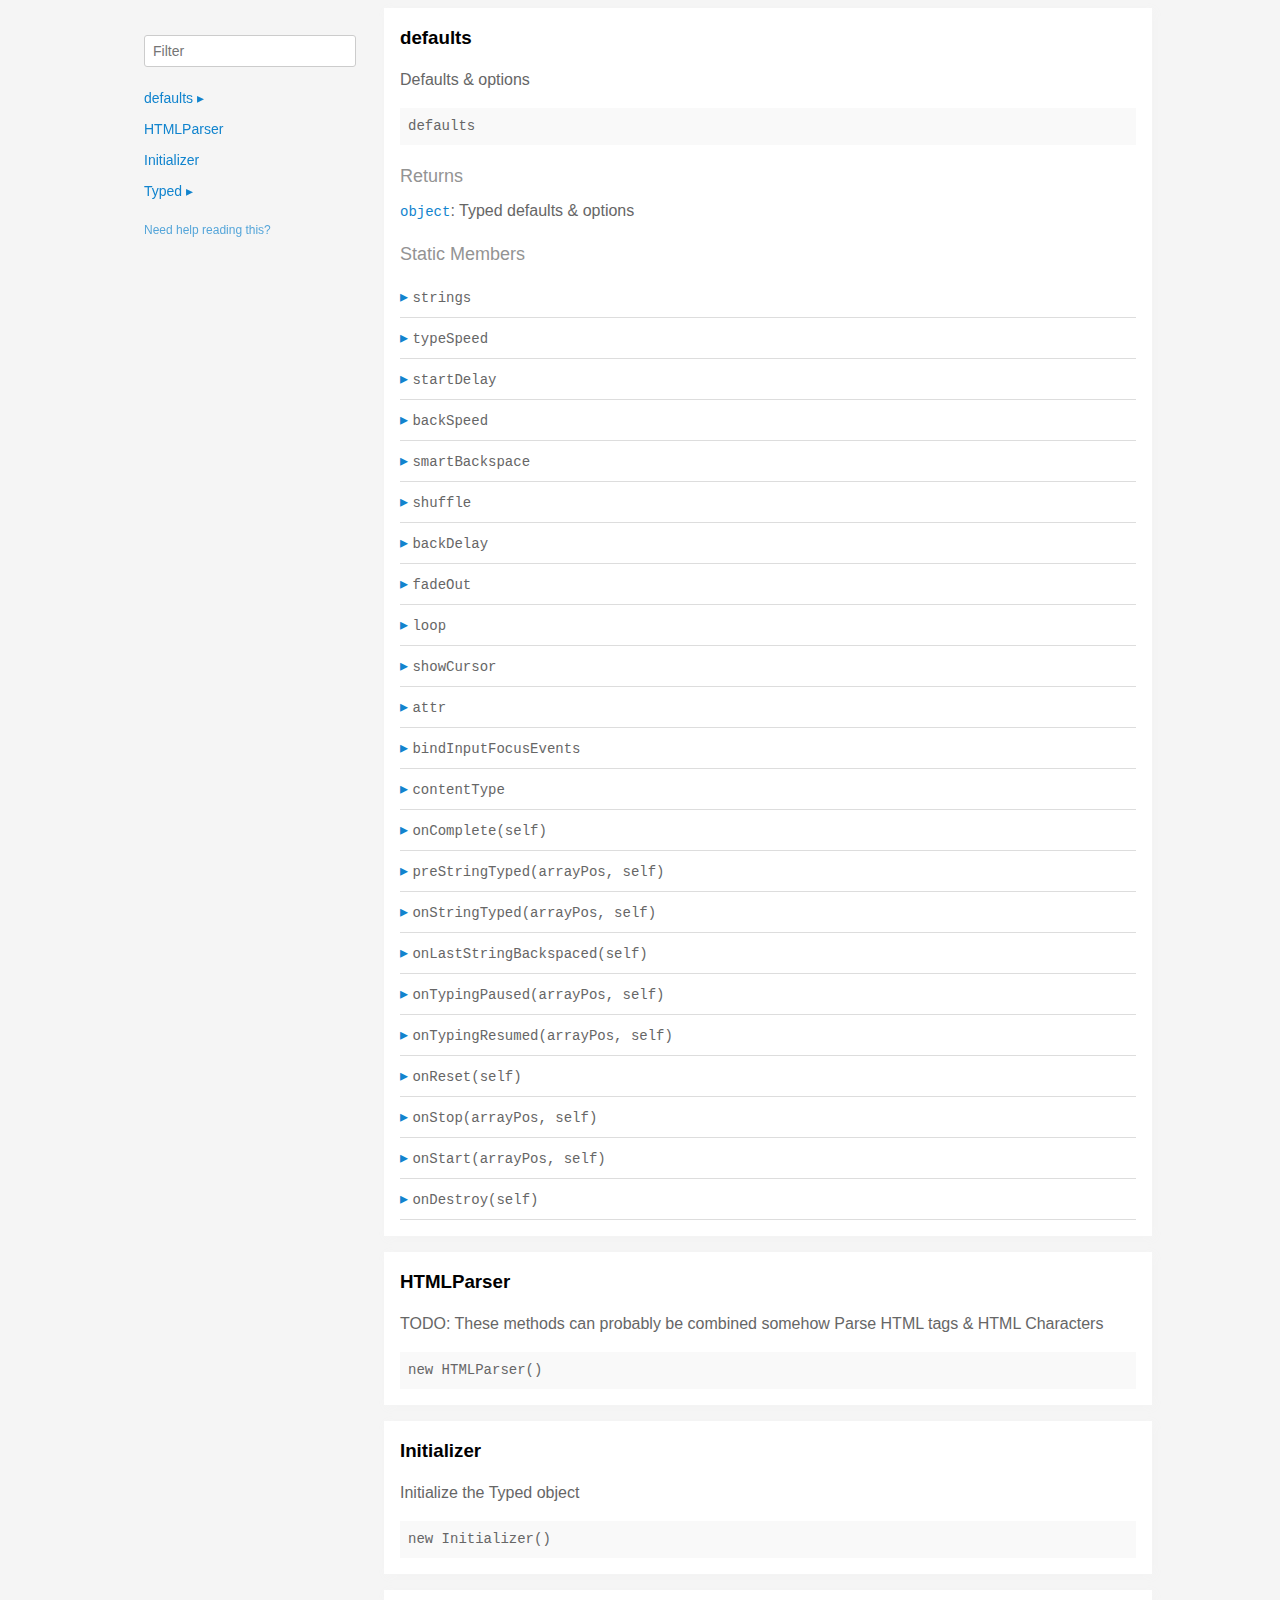
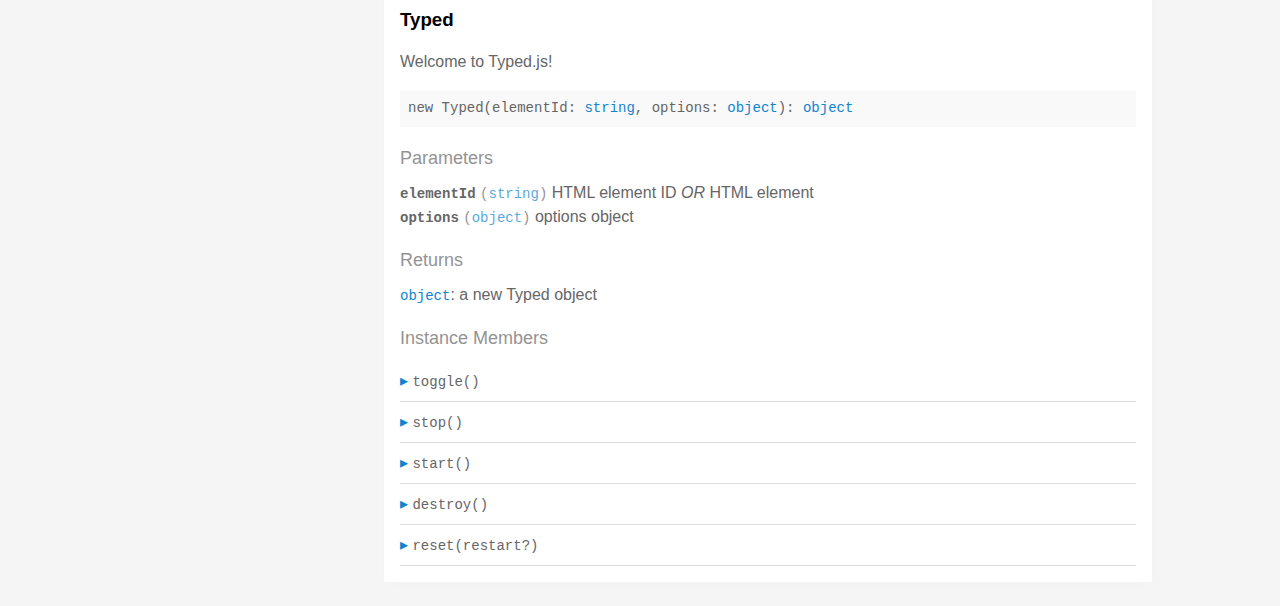
<file: node_modules/typed.js/docs/index.html>
<!doctype html>
<html>
<head>
  <meta charset='utf-8' />
  <title>  | Documentation</title>
  <meta name='viewport' content='width=device-width,initial-scale=1'>
  <link href='assets/bass.css' type='text/css' rel='stylesheet' />
  <link href='assets/style.css' type='text/css' rel='stylesheet' />
  <link href='assets/github.css' type='text/css' rel='stylesheet' />
</head>
<body class='documentation'>
  <div class='max-width-4 mx-auto'>
    <div class='clearfix md-mxn2'>
      <div class='fixed xs-hide fix-3 overflow-auto max-height-100'>
        <div class='py1 px2'>
          <h3 class='mb0 no-anchor'></h3>
          <div class='mb1'><code></code></div>
          <input
            placeholder='Filter'
            id='filter-input'
            class='col12 block input'
            type='text' />
          <div id='toc'>
            <ul class='list-reset h5 py1-ul'>
              
                
                <li><a
                  href='#defaults'
                  class=" toggle-sibling">
                  defaults
                  <span class='icon'>▸</span>
                </a>
                
                <div class='toggle-target display-none'>
                  
                  <ul class='list-reset py1-ul pl1'>
                    <li class='h5'><span>Static members</span></li>
                    
                      <li><a
                        href='#defaults.strings'
                        class='regular pre-open'>
                        .strings
                      </a></li>
                    
                      <li><a
                        href='#defaults.typeSpeed'
                        class='regular pre-open'>
                        .typeSpeed
                      </a></li>
                    
                      <li><a
                        href='#defaults.startDelay'
                        class='regular pre-open'>
                        .startDelay
                      </a></li>
                    
                      <li><a
                        href='#defaults.backSpeed'
                        class='regular pre-open'>
                        .backSpeed
                      </a></li>
                    
                      <li><a
                        href='#defaults.smartBackspace'
                        class='regular pre-open'>
                        .smartBackspace
                      </a></li>
                    
                      <li><a
                        href='#defaults.shuffle'
                        class='regular pre-open'>
                        .shuffle
                      </a></li>
                    
                      <li><a
                        href='#defaults.backDelay'
                        class='regular pre-open'>
                        .backDelay
                      </a></li>
                    
                      <li><a
                        href='#defaults.fadeOut'
                        class='regular pre-open'>
                        .fadeOut
                      </a></li>
                    
                      <li><a
                        href='#defaults.loop'
                        class='regular pre-open'>
                        .loop
                      </a></li>
                    
                      <li><a
                        href='#defaults.showCursor'
                        class='regular pre-open'>
                        .showCursor
                      </a></li>
                    
                      <li><a
                        href='#defaults.attr'
                        class='regular pre-open'>
                        .attr
                      </a></li>
                    
                      <li><a
                        href='#defaults.bindInputFocusEvents'
                        class='regular pre-open'>
                        .bindInputFocusEvents
                      </a></li>
                    
                      <li><a
                        href='#defaults.contentType'
                        class='regular pre-open'>
                        .contentType
                      </a></li>
                    
                      <li><a
                        href='#defaults.onComplete'
                        class='regular pre-open'>
                        .onComplete
                      </a></li>
                    
                      <li><a
                        href='#defaults.preStringTyped'
                        class='regular pre-open'>
                        .preStringTyped
                      </a></li>
                    
                      <li><a
                        href='#defaults.onStringTyped'
                        class='regular pre-open'>
                        .onStringTyped
                      </a></li>
                    
                      <li><a
                        href='#defaults.onLastStringBackspaced'
                        class='regular pre-open'>
                        .onLastStringBackspaced
                      </a></li>
                    
                      <li><a
                        href='#defaults.onTypingPaused'
                        class='regular pre-open'>
                        .onTypingPaused
                      </a></li>
                    
                      <li><a
                        href='#defaults.onTypingResumed'
                        class='regular pre-open'>
                        .onTypingResumed
                      </a></li>
                    
                      <li><a
                        href='#defaults.onReset'
                        class='regular pre-open'>
                        .onReset
                      </a></li>
                    
                      <li><a
                        href='#defaults.onStop'
                        class='regular pre-open'>
                        .onStop
                      </a></li>
                    
                      <li><a
                        href='#defaults.onStart'
                        class='regular pre-open'>
                        .onStart
                      </a></li>
                    
                      <li><a
                        href='#defaults.onDestroy'
                        class='regular pre-open'>
                        .onDestroy
                      </a></li>
                    
                    </ul>
                  
                  
                  
                </div>
                
                </li>
              
                
                <li><a
                  href='#htmlparser'
                  class="">
                  HTMLParser
                  
                </a>
                
                </li>
              
                
                <li><a
                  href='#initializer'
                  class="">
                  Initializer
                  
                </a>
                
                </li>
              
                
                <li><a
                  href='#typed'
                  class=" toggle-sibling">
                  Typed
                  <span class='icon'>▸</span>
                </a>
                
                <div class='toggle-target display-none'>
                  
                  
                    <ul class='list-reset py1-ul pl1'>
                      <li class='h5'><span>Instance members</span></li>
                      
                      <li><a
                        href='#Typed#toggle'
                        class='regular pre-open'>
                        #toggle
                      </a></li>
                      
                      <li><a
                        href='#Typed#stop'
                        class='regular pre-open'>
                        #stop
                      </a></li>
                      
                      <li><a
                        href='#Typed#start'
                        class='regular pre-open'>
                        #start
                      </a></li>
                      
                      <li><a
                        href='#Typed#destroy'
                        class='regular pre-open'>
                        #destroy
                      </a></li>
                      
                      <li><a
                        href='#Typed#reset'
                        class='regular pre-open'>
                        #reset
                      </a></li>
                      
                    </ul>
                  
                  
                </div>
                
                </li>
              
            </ul>
          </div>
          <div class='mt1 h6 quiet'>
            <a href='http://documentation.js.org/reading-documentation.html'>Need help reading this?</a>
          </div>
        </div>
      </div>
      <div class='fix-margin-3'>
        
          
            <section class='p2 mb2 clearfix bg-white minishadow'>

  
  <div class='clearfix'>
    
    <h3 class='fl m0' id='defaults'>
      defaults
    </h3>
    
    
  </div>
  

  <p>Defaults &#x26; options</p>


  <div class='pre p1 fill-light mt0'>defaults</div>
  
  

  
  
  
  
  

  

  

  
    
      <div class='py1 quiet mt1 prose-big'>Returns</div>
      <code><a href="https://developer.mozilla.org/en-US/docs/Web/JavaScript/Reference/Global_Objects/Object">object</a></code>:
        Typed defaults &#x26; options

      
    
  

  

  

  
    <div class='py1 quiet mt1 prose-big'>Static Members</div>
    <div class="clearfix">
  
    <div class='border-bottom' id='defaults.strings'>
      <div class="clearfix small pointer toggle-sibling">
        <div class="py1 contain">
            <a class='icon pin-right py1 dark-link caret-right'>▸</a>
            <span class='code strong strong truncate'>strings</span>
        </div>
      </div>
      <div class="clearfix display-none toggle-target">
        <section class='p2 mb2 clearfix bg-white minishadow'>

  

  

  <div class='pre p1 fill-light mt0'>strings</div>
  
  

  
  
  
  
  

  

  
    <div class='py1 quiet mt1 prose-big'>Properties</div>
    <div>
      
        <div class='space-bottom0'>
          <span class='code bold'>strings</span> <code class='quiet'>(<a href="https://developer.mozilla.org/en-US/docs/Web/JavaScript/Reference/Global_Objects/Array">array</a>)</code>
          : strings to be typed

          
        </div>
      
        <div class='space-bottom0'>
          <span class='code bold'>stringsElement</span> <code class='quiet'>(<a href="https://developer.mozilla.org/en-US/docs/Web/JavaScript/Reference/Global_Objects/String">string</a>)</code>
          : ID of element containing string children

          
        </div>
      
    </div>
  

  

  

  

  

  

  
</section>

      </div>
    </div>
  
    <div class='border-bottom' id='defaults.typeSpeed'>
      <div class="clearfix small pointer toggle-sibling">
        <div class="py1 contain">
            <a class='icon pin-right py1 dark-link caret-right'>▸</a>
            <span class='code strong strong truncate'>typeSpeed</span>
        </div>
      </div>
      <div class="clearfix display-none toggle-target">
        <section class='p2 mb2 clearfix bg-white minishadow'>

  

  

  <div class='pre p1 fill-light mt0'>typeSpeed</div>
  
  

  
  
  
  
  

  

  
    <div class='py1 quiet mt1 prose-big'>Properties</div>
    <div>
      
        <div class='space-bottom0'>
          <span class='code bold'>typeSpeed</span> <code class='quiet'>(<a href="https://developer.mozilla.org/en-US/docs/Web/JavaScript/Reference/Global_Objects/Number">number</a>)</code>
          : type speed in milliseconds

          
        </div>
      
    </div>
  

  

  

  

  

  

  
</section>

      </div>
    </div>
  
    <div class='border-bottom' id='defaults.startDelay'>
      <div class="clearfix small pointer toggle-sibling">
        <div class="py1 contain">
            <a class='icon pin-right py1 dark-link caret-right'>▸</a>
            <span class='code strong strong truncate'>startDelay</span>
        </div>
      </div>
      <div class="clearfix display-none toggle-target">
        <section class='p2 mb2 clearfix bg-white minishadow'>

  

  

  <div class='pre p1 fill-light mt0'>startDelay</div>
  
  

  
  
  
  
  

  

  
    <div class='py1 quiet mt1 prose-big'>Properties</div>
    <div>
      
        <div class='space-bottom0'>
          <span class='code bold'>startDelay</span> <code class='quiet'>(<a href="https://developer.mozilla.org/en-US/docs/Web/JavaScript/Reference/Global_Objects/Number">number</a>)</code>
          : time before typing starts in milliseconds

          
        </div>
      
    </div>
  

  

  

  

  

  

  
</section>

      </div>
    </div>
  
    <div class='border-bottom' id='defaults.backSpeed'>
      <div class="clearfix small pointer toggle-sibling">
        <div class="py1 contain">
            <a class='icon pin-right py1 dark-link caret-right'>▸</a>
            <span class='code strong strong truncate'>backSpeed</span>
        </div>
      </div>
      <div class="clearfix display-none toggle-target">
        <section class='p2 mb2 clearfix bg-white minishadow'>

  

  

  <div class='pre p1 fill-light mt0'>backSpeed</div>
  
  

  
  
  
  
  

  

  
    <div class='py1 quiet mt1 prose-big'>Properties</div>
    <div>
      
        <div class='space-bottom0'>
          <span class='code bold'>backSpeed</span> <code class='quiet'>(<a href="https://developer.mozilla.org/en-US/docs/Web/JavaScript/Reference/Global_Objects/Number">number</a>)</code>
          : backspacing speed in milliseconds

          
        </div>
      
    </div>
  

  

  

  

  

  

  
</section>

      </div>
    </div>
  
    <div class='border-bottom' id='defaults.smartBackspace'>
      <div class="clearfix small pointer toggle-sibling">
        <div class="py1 contain">
            <a class='icon pin-right py1 dark-link caret-right'>▸</a>
            <span class='code strong strong truncate'>smartBackspace</span>
        </div>
      </div>
      <div class="clearfix display-none toggle-target">
        <section class='p2 mb2 clearfix bg-white minishadow'>

  

  

  <div class='pre p1 fill-light mt0'>smartBackspace</div>
  
  

  
  
  
  
  

  

  
    <div class='py1 quiet mt1 prose-big'>Properties</div>
    <div>
      
        <div class='space-bottom0'>
          <span class='code bold'>smartBackspace</span> <code class='quiet'>(<a href="https://developer.mozilla.org/en-US/docs/Web/JavaScript/Reference/Global_Objects/Boolean">boolean</a>)</code>
          : only backspace what doesn't match the previous string

          
        </div>
      
    </div>
  

  

  

  

  

  

  
</section>

      </div>
    </div>
  
    <div class='border-bottom' id='defaults.shuffle'>
      <div class="clearfix small pointer toggle-sibling">
        <div class="py1 contain">
            <a class='icon pin-right py1 dark-link caret-right'>▸</a>
            <span class='code strong strong truncate'>shuffle</span>
        </div>
      </div>
      <div class="clearfix display-none toggle-target">
        <section class='p2 mb2 clearfix bg-white minishadow'>

  

  

  <div class='pre p1 fill-light mt0'>shuffle</div>
  
  

  
  
  
  
  

  

  
    <div class='py1 quiet mt1 prose-big'>Properties</div>
    <div>
      
        <div class='space-bottom0'>
          <span class='code bold'>shuffle</span> <code class='quiet'>(<a href="https://developer.mozilla.org/en-US/docs/Web/JavaScript/Reference/Global_Objects/Boolean">boolean</a>)</code>
          : shuffle the strings

          
        </div>
      
    </div>
  

  

  

  

  

  

  
</section>

      </div>
    </div>
  
    <div class='border-bottom' id='defaults.backDelay'>
      <div class="clearfix small pointer toggle-sibling">
        <div class="py1 contain">
            <a class='icon pin-right py1 dark-link caret-right'>▸</a>
            <span class='code strong strong truncate'>backDelay</span>
        </div>
      </div>
      <div class="clearfix display-none toggle-target">
        <section class='p2 mb2 clearfix bg-white minishadow'>

  

  

  <div class='pre p1 fill-light mt0'>backDelay</div>
  
  

  
  
  
  
  

  

  
    <div class='py1 quiet mt1 prose-big'>Properties</div>
    <div>
      
        <div class='space-bottom0'>
          <span class='code bold'>backDelay</span> <code class='quiet'>(<a href="https://developer.mozilla.org/en-US/docs/Web/JavaScript/Reference/Global_Objects/Number">number</a>)</code>
          : time before backspacing in milliseconds

          
        </div>
      
    </div>
  

  

  

  

  

  

  
</section>

      </div>
    </div>
  
    <div class='border-bottom' id='defaults.fadeOut'>
      <div class="clearfix small pointer toggle-sibling">
        <div class="py1 contain">
            <a class='icon pin-right py1 dark-link caret-right'>▸</a>
            <span class='code strong strong truncate'>fadeOut</span>
        </div>
      </div>
      <div class="clearfix display-none toggle-target">
        <section class='p2 mb2 clearfix bg-white minishadow'>

  

  

  <div class='pre p1 fill-light mt0'>fadeOut</div>
  
  

  
  
  
  
  

  

  
    <div class='py1 quiet mt1 prose-big'>Properties</div>
    <div>
      
        <div class='space-bottom0'>
          <span class='code bold'>fadeOut</span> <code class='quiet'>(<a href="https://developer.mozilla.org/en-US/docs/Web/JavaScript/Reference/Global_Objects/Boolean">boolean</a>)</code>
          : Fade out instead of backspace

          
        </div>
      
        <div class='space-bottom0'>
          <span class='code bold'>fadeOutClass</span> <code class='quiet'>(<a href="https://developer.mozilla.org/en-US/docs/Web/JavaScript/Reference/Global_Objects/String">string</a>)</code>
          : css class for fade animation

          
        </div>
      
        <div class='space-bottom0'>
          <span class='code bold'>fadeOutDelay</span> <code class='quiet'>(<a href="https://developer.mozilla.org/en-US/docs/Web/JavaScript/Reference/Global_Objects/Boolean">boolean</a>)</code>
          : Fade out delay in milliseconds

          
        </div>
      
    </div>
  

  

  

  

  

  

  
</section>

      </div>
    </div>
  
    <div class='border-bottom' id='defaults.loop'>
      <div class="clearfix small pointer toggle-sibling">
        <div class="py1 contain">
            <a class='icon pin-right py1 dark-link caret-right'>▸</a>
            <span class='code strong strong truncate'>loop</span>
        </div>
      </div>
      <div class="clearfix display-none toggle-target">
        <section class='p2 mb2 clearfix bg-white minishadow'>

  

  

  <div class='pre p1 fill-light mt0'>loop</div>
  
  

  
  
  
  
  

  

  
    <div class='py1 quiet mt1 prose-big'>Properties</div>
    <div>
      
        <div class='space-bottom0'>
          <span class='code bold'>loop</span> <code class='quiet'>(<a href="https://developer.mozilla.org/en-US/docs/Web/JavaScript/Reference/Global_Objects/Boolean">boolean</a>)</code>
          : loop strings

          
        </div>
      
        <div class='space-bottom0'>
          <span class='code bold'>loopCount</span> <code class='quiet'>(<a href="https://developer.mozilla.org/en-US/docs/Web/JavaScript/Reference/Global_Objects/Number">number</a>)</code>
          : amount of loops

          
        </div>
      
    </div>
  

  

  

  

  

  

  
</section>

      </div>
    </div>
  
    <div class='border-bottom' id='defaults.showCursor'>
      <div class="clearfix small pointer toggle-sibling">
        <div class="py1 contain">
            <a class='icon pin-right py1 dark-link caret-right'>▸</a>
            <span class='code strong strong truncate'>showCursor</span>
        </div>
      </div>
      <div class="clearfix display-none toggle-target">
        <section class='p2 mb2 clearfix bg-white minishadow'>

  

  

  <div class='pre p1 fill-light mt0'>showCursor</div>
  
  

  
  
  
  
  

  

  
    <div class='py1 quiet mt1 prose-big'>Properties</div>
    <div>
      
        <div class='space-bottom0'>
          <span class='code bold'>showCursor</span> <code class='quiet'>(<a href="https://developer.mozilla.org/en-US/docs/Web/JavaScript/Reference/Global_Objects/Boolean">boolean</a>)</code>
          : show cursor

          
        </div>
      
        <div class='space-bottom0'>
          <span class='code bold'>cursorChar</span> <code class='quiet'>(<a href="https://developer.mozilla.org/en-US/docs/Web/JavaScript/Reference/Global_Objects/String">string</a>)</code>
          : character for cursor

          
        </div>
      
        <div class='space-bottom0'>
          <span class='code bold'>autoInsertCss</span> <code class='quiet'>(<a href="https://developer.mozilla.org/en-US/docs/Web/JavaScript/Reference/Global_Objects/Boolean">boolean</a>)</code>
          : insert CSS for cursor and fadeOut into HTML 
<head>

          
        </div>
      
    </div>
  

  

  

  

  

  

  
</section>

      </div>
    </div>
  
    <div class='border-bottom' id='defaults.attr'>
      <div class="clearfix small pointer toggle-sibling">
        <div class="py1 contain">
            <a class='icon pin-right py1 dark-link caret-right'>▸</a>
            <span class='code strong strong truncate'>attr</span>
        </div>
      </div>
      <div class="clearfix display-none toggle-target">
        <section class='p2 mb2 clearfix bg-white minishadow'>

  

  

  <div class='pre p1 fill-light mt0'>attr</div>
  
  

  
  
  
  
  

  

  
    <div class='py1 quiet mt1 prose-big'>Properties</div>
    <div>
      
        <div class='space-bottom0'>
          <span class='code bold'>attr</span> <code class='quiet'>(<a href="https://developer.mozilla.org/en-US/docs/Web/JavaScript/Reference/Global_Objects/String">string</a>)</code>
          : attribute for typing
Ex: input placeholder, value, or just HTML text

          
        </div>
      
    </div>
  

  

  

  

  

  

  
</section>

      </div>
    </div>
  
    <div class='border-bottom' id='defaults.bindInputFocusEvents'>
      <div class="clearfix small pointer toggle-sibling">
        <div class="py1 contain">
            <a class='icon pin-right py1 dark-link caret-right'>▸</a>
            <span class='code strong strong truncate'>bindInputFocusEvents</span>
        </div>
      </div>
      <div class="clearfix display-none toggle-target">
        <section class='p2 mb2 clearfix bg-white minishadow'>

  

  

  <div class='pre p1 fill-light mt0'>bindInputFocusEvents</div>
  
  

  
  
  
  
  

  

  
    <div class='py1 quiet mt1 prose-big'>Properties</div>
    <div>
      
        <div class='space-bottom0'>
          <span class='code bold'>bindInputFocusEvents</span> <code class='quiet'>(<a href="https://developer.mozilla.org/en-US/docs/Web/JavaScript/Reference/Global_Objects/Boolean">boolean</a>)</code>
          : bind to focus and blur if el is text input

          
        </div>
      
    </div>
  

  

  

  

  

  

  
</section>

      </div>
    </div>
  
    <div class='border-bottom' id='defaults.contentType'>
      <div class="clearfix small pointer toggle-sibling">
        <div class="py1 contain">
            <a class='icon pin-right py1 dark-link caret-right'>▸</a>
            <span class='code strong strong truncate'>contentType</span>
        </div>
      </div>
      <div class="clearfix display-none toggle-target">
        <section class='p2 mb2 clearfix bg-white minishadow'>

  

  

  <div class='pre p1 fill-light mt0'>contentType</div>
  
  

  
  
  
  
  

  

  
    <div class='py1 quiet mt1 prose-big'>Properties</div>
    <div>
      
        <div class='space-bottom0'>
          <span class='code bold'>contentType</span> <code class='quiet'>(<a href="https://developer.mozilla.org/en-US/docs/Web/JavaScript/Reference/Global_Objects/String">string</a>)</code>
          : 'html' or 'null' for plaintext

          
        </div>
      
    </div>
  

  

  

  

  

  

  
</section>

      </div>
    </div>
  
    <div class='border-bottom' id='defaults.onComplete'>
      <div class="clearfix small pointer toggle-sibling">
        <div class="py1 contain">
            <a class='icon pin-right py1 dark-link caret-right'>▸</a>
            <span class='code strong strong truncate'>onComplete(self)</span>
        </div>
      </div>
      <div class="clearfix display-none toggle-target">
        <section class='p2 mb2 clearfix bg-white minishadow'>

  

  <p>All typing is complete</p>


  <div class='pre p1 fill-light mt0'>onComplete(self: <a href="#typed">Typed</a>)</div>
  
  

  
  
  
  
  

  
    <div class='py1 quiet mt1 prose-big'>Parameters</div>
    <div class='prose'>
      
        <div class='space-bottom0'>
          <div>
            <span class='code bold'>self</span> <code class='quiet'>(<a href="#typed">Typed</a>)</code>
	    
          </div>
          
        </div>
      
    </div>
  

  

  

  

  

  

  

  
</section>

      </div>
    </div>
  
    <div class='border-bottom' id='defaults.preStringTyped'>
      <div class="clearfix small pointer toggle-sibling">
        <div class="py1 contain">
            <a class='icon pin-right py1 dark-link caret-right'>▸</a>
            <span class='code strong strong truncate'>preStringTyped(arrayPos, self)</span>
        </div>
      </div>
      <div class="clearfix display-none toggle-target">
        <section class='p2 mb2 clearfix bg-white minishadow'>

  

  <p>Before each string is typed</p>


  <div class='pre p1 fill-light mt0'>preStringTyped(arrayPos: <a href="https://developer.mozilla.org/en-US/docs/Web/JavaScript/Reference/Global_Objects/Number">number</a>, self: <a href="#typed">Typed</a>)</div>
  
  

  
  
  
  
  

  
    <div class='py1 quiet mt1 prose-big'>Parameters</div>
    <div class='prose'>
      
        <div class='space-bottom0'>
          <div>
            <span class='code bold'>arrayPos</span> <code class='quiet'>(<a href="https://developer.mozilla.org/en-US/docs/Web/JavaScript/Reference/Global_Objects/Number">number</a>)</code>
	    
          </div>
          
        </div>
      
        <div class='space-bottom0'>
          <div>
            <span class='code bold'>self</span> <code class='quiet'>(<a href="#typed">Typed</a>)</code>
	    
          </div>
          
        </div>
      
    </div>
  

  

  

  

  

  

  

  
</section>

      </div>
    </div>
  
    <div class='border-bottom' id='defaults.onStringTyped'>
      <div class="clearfix small pointer toggle-sibling">
        <div class="py1 contain">
            <a class='icon pin-right py1 dark-link caret-right'>▸</a>
            <span class='code strong strong truncate'>onStringTyped(arrayPos, self)</span>
        </div>
      </div>
      <div class="clearfix display-none toggle-target">
        <section class='p2 mb2 clearfix bg-white minishadow'>

  

  <p>After each string is typed</p>


  <div class='pre p1 fill-light mt0'>onStringTyped(arrayPos: <a href="https://developer.mozilla.org/en-US/docs/Web/JavaScript/Reference/Global_Objects/Number">number</a>, self: <a href="#typed">Typed</a>)</div>
  
  

  
  
  
  
  

  
    <div class='py1 quiet mt1 prose-big'>Parameters</div>
    <div class='prose'>
      
        <div class='space-bottom0'>
          <div>
            <span class='code bold'>arrayPos</span> <code class='quiet'>(<a href="https://developer.mozilla.org/en-US/docs/Web/JavaScript/Reference/Global_Objects/Number">number</a>)</code>
	    
          </div>
          
        </div>
      
        <div class='space-bottom0'>
          <div>
            <span class='code bold'>self</span> <code class='quiet'>(<a href="#typed">Typed</a>)</code>
	    
          </div>
          
        </div>
      
    </div>
  

  

  

  

  

  

  

  
</section>

      </div>
    </div>
  
    <div class='border-bottom' id='defaults.onLastStringBackspaced'>
      <div class="clearfix small pointer toggle-sibling">
        <div class="py1 contain">
            <a class='icon pin-right py1 dark-link caret-right'>▸</a>
            <span class='code strong strong truncate'>onLastStringBackspaced(self)</span>
        </div>
      </div>
      <div class="clearfix display-none toggle-target">
        <section class='p2 mb2 clearfix bg-white minishadow'>

  

  <p>During looping, after last string is typed</p>


  <div class='pre p1 fill-light mt0'>onLastStringBackspaced(self: <a href="#typed">Typed</a>)</div>
  
  

  
  
  
  
  

  
    <div class='py1 quiet mt1 prose-big'>Parameters</div>
    <div class='prose'>
      
        <div class='space-bottom0'>
          <div>
            <span class='code bold'>self</span> <code class='quiet'>(<a href="#typed">Typed</a>)</code>
	    
          </div>
          
        </div>
      
    </div>
  

  

  

  

  

  

  

  
</section>

      </div>
    </div>
  
    <div class='border-bottom' id='defaults.onTypingPaused'>
      <div class="clearfix small pointer toggle-sibling">
        <div class="py1 contain">
            <a class='icon pin-right py1 dark-link caret-right'>▸</a>
            <span class='code strong strong truncate'>onTypingPaused(arrayPos, self)</span>
        </div>
      </div>
      <div class="clearfix display-none toggle-target">
        <section class='p2 mb2 clearfix bg-white minishadow'>

  

  <p>Typing has been stopped</p>


  <div class='pre p1 fill-light mt0'>onTypingPaused(arrayPos: <a href="https://developer.mozilla.org/en-US/docs/Web/JavaScript/Reference/Global_Objects/Number">number</a>, self: <a href="#typed">Typed</a>)</div>
  
  

  
  
  
  
  

  
    <div class='py1 quiet mt1 prose-big'>Parameters</div>
    <div class='prose'>
      
        <div class='space-bottom0'>
          <div>
            <span class='code bold'>arrayPos</span> <code class='quiet'>(<a href="https://developer.mozilla.org/en-US/docs/Web/JavaScript/Reference/Global_Objects/Number">number</a>)</code>
	    
          </div>
          
        </div>
      
        <div class='space-bottom0'>
          <div>
            <span class='code bold'>self</span> <code class='quiet'>(<a href="#typed">Typed</a>)</code>
	    
          </div>
          
        </div>
      
    </div>
  

  

  

  

  

  

  

  
</section>

      </div>
    </div>
  
    <div class='border-bottom' id='defaults.onTypingResumed'>
      <div class="clearfix small pointer toggle-sibling">
        <div class="py1 contain">
            <a class='icon pin-right py1 dark-link caret-right'>▸</a>
            <span class='code strong strong truncate'>onTypingResumed(arrayPos, self)</span>
        </div>
      </div>
      <div class="clearfix display-none toggle-target">
        <section class='p2 mb2 clearfix bg-white minishadow'>

  

  <p>Typing has been started after being stopped</p>


  <div class='pre p1 fill-light mt0'>onTypingResumed(arrayPos: <a href="https://developer.mozilla.org/en-US/docs/Web/JavaScript/Reference/Global_Objects/Number">number</a>, self: <a href="#typed">Typed</a>)</div>
  
  

  
  
  
  
  

  
    <div class='py1 quiet mt1 prose-big'>Parameters</div>
    <div class='prose'>
      
        <div class='space-bottom0'>
          <div>
            <span class='code bold'>arrayPos</span> <code class='quiet'>(<a href="https://developer.mozilla.org/en-US/docs/Web/JavaScript/Reference/Global_Objects/Number">number</a>)</code>
	    
          </div>
          
        </div>
      
        <div class='space-bottom0'>
          <div>
            <span class='code bold'>self</span> <code class='quiet'>(<a href="#typed">Typed</a>)</code>
	    
          </div>
          
        </div>
      
    </div>
  

  

  

  

  

  

  

  
</section>

      </div>
    </div>
  
    <div class='border-bottom' id='defaults.onReset'>
      <div class="clearfix small pointer toggle-sibling">
        <div class="py1 contain">
            <a class='icon pin-right py1 dark-link caret-right'>▸</a>
            <span class='code strong strong truncate'>onReset(self)</span>
        </div>
      </div>
      <div class="clearfix display-none toggle-target">
        <section class='p2 mb2 clearfix bg-white minishadow'>

  

  <p>After reset</p>


  <div class='pre p1 fill-light mt0'>onReset(self: <a href="#typed">Typed</a>)</div>
  
  

  
  
  
  
  

  
    <div class='py1 quiet mt1 prose-big'>Parameters</div>
    <div class='prose'>
      
        <div class='space-bottom0'>
          <div>
            <span class='code bold'>self</span> <code class='quiet'>(<a href="#typed">Typed</a>)</code>
	    
          </div>
          
        </div>
      
    </div>
  

  

  

  

  

  

  

  
</section>

      </div>
    </div>
  
    <div class='border-bottom' id='defaults.onStop'>
      <div class="clearfix small pointer toggle-sibling">
        <div class="py1 contain">
            <a class='icon pin-right py1 dark-link caret-right'>▸</a>
            <span class='code strong strong truncate'>onStop(arrayPos, self)</span>
        </div>
      </div>
      <div class="clearfix display-none toggle-target">
        <section class='p2 mb2 clearfix bg-white minishadow'>

  

  <p>After stop</p>


  <div class='pre p1 fill-light mt0'>onStop(arrayPos: <a href="https://developer.mozilla.org/en-US/docs/Web/JavaScript/Reference/Global_Objects/Number">number</a>, self: <a href="#typed">Typed</a>)</div>
  
  

  
  
  
  
  

  
    <div class='py1 quiet mt1 prose-big'>Parameters</div>
    <div class='prose'>
      
        <div class='space-bottom0'>
          <div>
            <span class='code bold'>arrayPos</span> <code class='quiet'>(<a href="https://developer.mozilla.org/en-US/docs/Web/JavaScript/Reference/Global_Objects/Number">number</a>)</code>
	    
          </div>
          
        </div>
      
        <div class='space-bottom0'>
          <div>
            <span class='code bold'>self</span> <code class='quiet'>(<a href="#typed">Typed</a>)</code>
	    
          </div>
          
        </div>
      
    </div>
  

  

  

  

  

  

  

  
</section>

      </div>
    </div>
  
    <div class='border-bottom' id='defaults.onStart'>
      <div class="clearfix small pointer toggle-sibling">
        <div class="py1 contain">
            <a class='icon pin-right py1 dark-link caret-right'>▸</a>
            <span class='code strong strong truncate'>onStart(arrayPos, self)</span>
        </div>
      </div>
      <div class="clearfix display-none toggle-target">
        <section class='p2 mb2 clearfix bg-white minishadow'>

  

  <p>After start</p>


  <div class='pre p1 fill-light mt0'>onStart(arrayPos: <a href="https://developer.mozilla.org/en-US/docs/Web/JavaScript/Reference/Global_Objects/Number">number</a>, self: <a href="#typed">Typed</a>)</div>
  
  

  
  
  
  
  

  
    <div class='py1 quiet mt1 prose-big'>Parameters</div>
    <div class='prose'>
      
        <div class='space-bottom0'>
          <div>
            <span class='code bold'>arrayPos</span> <code class='quiet'>(<a href="https://developer.mozilla.org/en-US/docs/Web/JavaScript/Reference/Global_Objects/Number">number</a>)</code>
	    
          </div>
          
        </div>
      
        <div class='space-bottom0'>
          <div>
            <span class='code bold'>self</span> <code class='quiet'>(<a href="#typed">Typed</a>)</code>
	    
          </div>
          
        </div>
      
    </div>
  

  

  

  

  

  

  

  
</section>

      </div>
    </div>
  
    <div class='border-bottom' id='defaults.onDestroy'>
      <div class="clearfix small pointer toggle-sibling">
        <div class="py1 contain">
            <a class='icon pin-right py1 dark-link caret-right'>▸</a>
            <span class='code strong strong truncate'>onDestroy(self)</span>
        </div>
      </div>
      <div class="clearfix display-none toggle-target">
        <section class='p2 mb2 clearfix bg-white minishadow'>

  

  <p>After destroy</p>


  <div class='pre p1 fill-light mt0'>onDestroy(self: <a href="#typed">Typed</a>)</div>
  
  

  
  
  
  
  

  
    <div class='py1 quiet mt1 prose-big'>Parameters</div>
    <div class='prose'>
      
        <div class='space-bottom0'>
          <div>
            <span class='code bold'>self</span> <code class='quiet'>(<a href="#typed">Typed</a>)</code>
	    
          </div>
          
        </div>
      
    </div>
  

  

  

  

  

  

  

  
</section>

      </div>
    </div>
  
</div>

  

  

  
</section>

          
        
          
            <section class='p2 mb2 clearfix bg-white minishadow'>

  
  <div class='clearfix'>
    
    <h3 class='fl m0' id='htmlparser'>
      HTMLParser
    </h3>
    
    
  </div>
  

  <p>TODO: These methods can probably be combined somehow
Parse HTML tags &#x26; HTML Characters</p>


  <div class='pre p1 fill-light mt0'>new HTMLParser()</div>
  
  

  
  
  
  
  

  

  

  

  

  

  

  

  
</section>

          
        
          
            <section class='p2 mb2 clearfix bg-white minishadow'>

  
  <div class='clearfix'>
    
    <h3 class='fl m0' id='initializer'>
      Initializer
    </h3>
    
    
  </div>
  

  <p>Initialize the Typed object</p>


  <div class='pre p1 fill-light mt0'>new Initializer()</div>
  
  

  
  
  
  
  

  

  

  

  

  

  

  

  
</section>

          
        
          
            <section class='p2 mb2 clearfix bg-white minishadow'>

  
  <div class='clearfix'>
    
    <h3 class='fl m0' id='typed'>
      Typed
    </h3>
    
    
  </div>
  

  <p>Welcome to Typed.js!</p>


  <div class='pre p1 fill-light mt0'>new Typed(elementId: <a href="https://developer.mozilla.org/en-US/docs/Web/JavaScript/Reference/Global_Objects/String">string</a>, options: <a href="https://developer.mozilla.org/en-US/docs/Web/JavaScript/Reference/Global_Objects/Object">object</a>): <a href="https://developer.mozilla.org/en-US/docs/Web/JavaScript/Reference/Global_Objects/Object">object</a></div>
  
  

  
  
  
  
  

  
    <div class='py1 quiet mt1 prose-big'>Parameters</div>
    <div class='prose'>
      
        <div class='space-bottom0'>
          <div>
            <span class='code bold'>elementId</span> <code class='quiet'>(<a href="https://developer.mozilla.org/en-US/docs/Web/JavaScript/Reference/Global_Objects/String">string</a>)</code>
	    HTML element ID 
<em>OR</em>
 HTML element

          </div>
          
        </div>
      
        <div class='space-bottom0'>
          <div>
            <span class='code bold'>options</span> <code class='quiet'>(<a href="https://developer.mozilla.org/en-US/docs/Web/JavaScript/Reference/Global_Objects/Object">object</a>)</code>
	    options object

          </div>
          
        </div>
      
    </div>
  

  

  
    
      <div class='py1 quiet mt1 prose-big'>Returns</div>
      <code><a href="https://developer.mozilla.org/en-US/docs/Web/JavaScript/Reference/Global_Objects/Object">object</a></code>:
        a new Typed object

      
    
  

  

  

  

  
    <div class='py1 quiet mt1 prose-big'>Instance Members</div>
    <div class="clearfix">
  
    <div class='border-bottom' id='Typed#toggle'>
      <div class="clearfix small pointer toggle-sibling">
        <div class="py1 contain">
            <a class='icon pin-right py1 dark-link caret-right'>▸</a>
            <span class='code strong strong truncate'>toggle()</span>
        </div>
      </div>
      <div class="clearfix display-none toggle-target">
        <section class='p2 mb2 clearfix bg-white minishadow'>

  

  <p>Toggle start() and stop() of the Typed instance</p>


  <div class='pre p1 fill-light mt0'>toggle()</div>
  
  

  
  
  
  
  

  

  

  

  

  

  

  

  
</section>

      </div>
    </div>
  
    <div class='border-bottom' id='Typed#stop'>
      <div class="clearfix small pointer toggle-sibling">
        <div class="py1 contain">
            <a class='icon pin-right py1 dark-link caret-right'>▸</a>
            <span class='code strong strong truncate'>stop()</span>
        </div>
      </div>
      <div class="clearfix display-none toggle-target">
        <section class='p2 mb2 clearfix bg-white minishadow'>

  

  <p>Stop typing / backspacing and enable cursor blinking</p>


  <div class='pre p1 fill-light mt0'>stop()</div>
  
  

  
  
  
  
  

  

  

  

  

  

  

  

  
</section>

      </div>
    </div>
  
    <div class='border-bottom' id='Typed#start'>
      <div class="clearfix small pointer toggle-sibling">
        <div class="py1 contain">
            <a class='icon pin-right py1 dark-link caret-right'>▸</a>
            <span class='code strong strong truncate'>start()</span>
        </div>
      </div>
      <div class="clearfix display-none toggle-target">
        <section class='p2 mb2 clearfix bg-white minishadow'>

  

  <p>Start typing / backspacing after being stopped</p>


  <div class='pre p1 fill-light mt0'>start()</div>
  
  

  
  
  
  
  

  

  

  

  

  

  

  

  
</section>

      </div>
    </div>
  
    <div class='border-bottom' id='Typed#destroy'>
      <div class="clearfix small pointer toggle-sibling">
        <div class="py1 contain">
            <a class='icon pin-right py1 dark-link caret-right'>▸</a>
            <span class='code strong strong truncate'>destroy()</span>
        </div>
      </div>
      <div class="clearfix display-none toggle-target">
        <section class='p2 mb2 clearfix bg-white minishadow'>

  

  <p>Destroy this instance of Typed</p>


  <div class='pre p1 fill-light mt0'>destroy()</div>
  
  

  
  
  
  
  

  

  

  

  

  

  

  

  
</section>

      </div>
    </div>
  
    <div class='border-bottom' id='Typed#reset'>
      <div class="clearfix small pointer toggle-sibling">
        <div class="py1 contain">
            <a class='icon pin-right py1 dark-link caret-right'>▸</a>
            <span class='code strong strong truncate'>reset(restart?)</span>
        </div>
      </div>
      <div class="clearfix display-none toggle-target">
        <section class='p2 mb2 clearfix bg-white minishadow'>

  

  <p>Reset Typed and optionally restarts</p>


  <div class='pre p1 fill-light mt0'>reset(restart: <a href="https://developer.mozilla.org/en-US/docs/Web/JavaScript/Reference/Global_Objects/Boolean">boolean</a>?= nser)</div>
  
  

  
  
  
  
  

  
    <div class='py1 quiet mt1 prose-big'>Parameters</div>
    <div class='prose'>
      
        <div class='space-bottom0'>
          <div>
            <span class='code bold'>restart</span> <code class='quiet'>(<a href="https://developer.mozilla.org/en-US/docs/Web/JavaScript/Reference/Global_Objects/Boolean">boolean</a>?= nser)</code>
	    
          </div>
          
        </div>
      
    </div>
  

  

  

  

  

  

  

  
</section>

      </div>
    </div>
  
</div>

  

  
</section>

          
        
      </div>
    </div>
  </div>
  <script src='assets/anchor.js'></script>
  <script src='assets/site.js'></script>
</body>
</html>
</file>
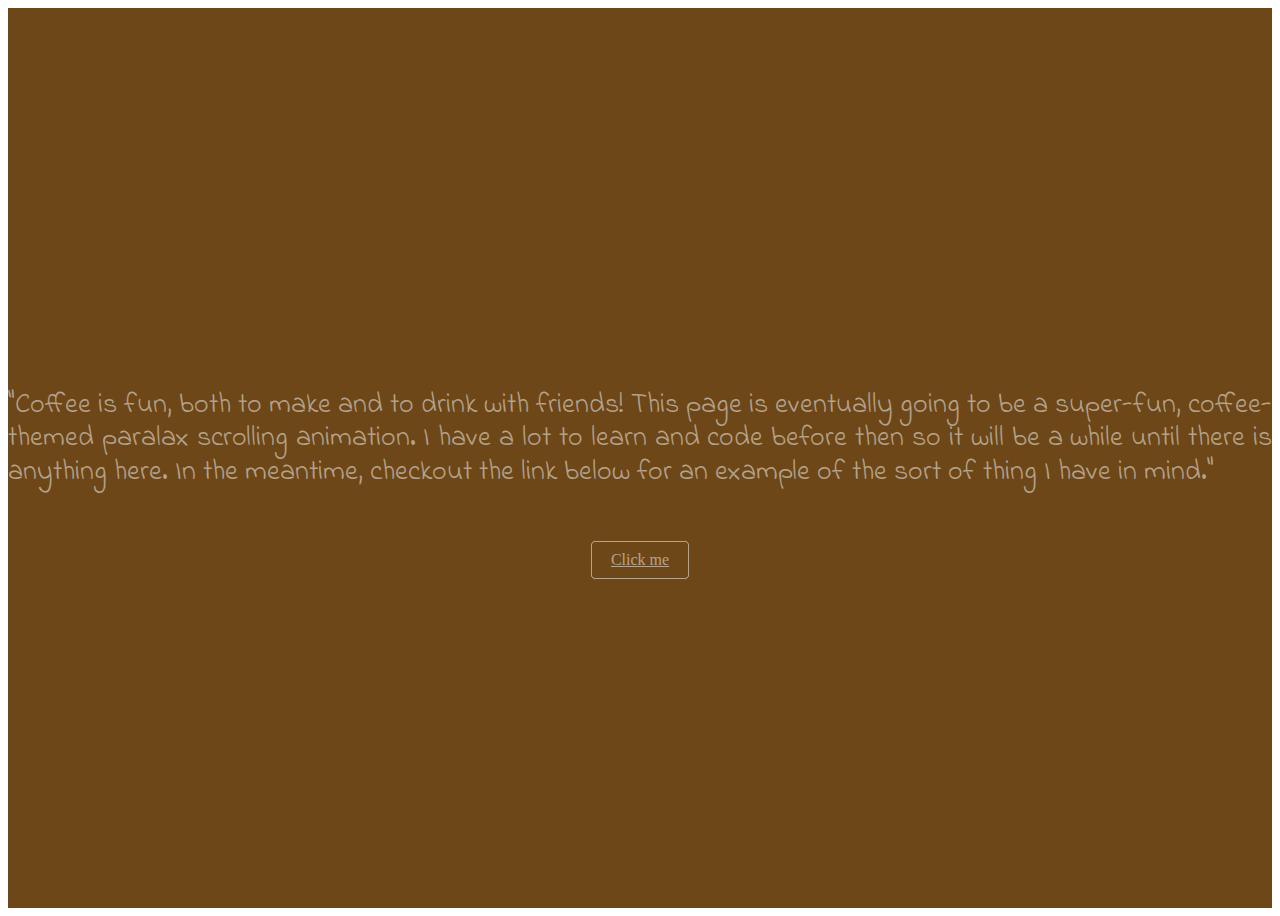
<file: coffee.html>
<html>
  <head>
    <title>Sam Jenkins - Coffee</title>
    <link rel="stylesheet" href="https://stackpath.bootstrapcdn.com/bootstrap/4.1.3/css/bootstrap.min.css" integrity="sha384-MCw98/SFnGE8fJT3GXwEOngsV7Zt27NXFoaoApmYm81iuXoPkFOJwJ8ERdknLPMO" crossorigin="anonymous">
    <link rel="stylesheet" href="coffee.css">
    <link href="https://fonts.googleapis.com/css?family=Indie+Flower" rel="stylesheet">
  </head>
  <body>
    <div class="background">
      <div class="container">
        <div class="col-xs-12 col-sm-10 offset-sm-1 col-md-8 offset-md-2 col-lg-6 offset-lg-3">
          <div class="flex-column">
            <div class="content">
              <p>"Coffee is fun, both to make and to drink with friends! This page is eventually going to be a super-fun, coffee-themed paralax scrolling animation. I have a lot to learn and code before then so it will be a while until there is anything here. In the meantime, checkout the link below for an example of the sort of thing I have in mind."</p>
            </div>
            <div class="btn-container">
                <a href="http://www.sbs.com.au/theboat/">Click me</a>
                <div class="brown-block"></div>
                <div class="line-left-btm transition"></div>
                <div class="line-left-top transition"></div>
                <div class="line-right-btm transition"></div>
                <div class="line-right-top transition"></div>
                <div class="arc arc-tl transition"></div>
                <div class="line-top transition-slow"></div>
                <div class="arc arc-tr transition"></div>
                <div class="arc arc-bl transition"></div>
                <div class="line-btm transition-slow"></div>
                <div class="arc arc-br transition"></div>
            </div>
          </div>
        </div>
      </div>
    </div>
  </body>
</html>
</file>
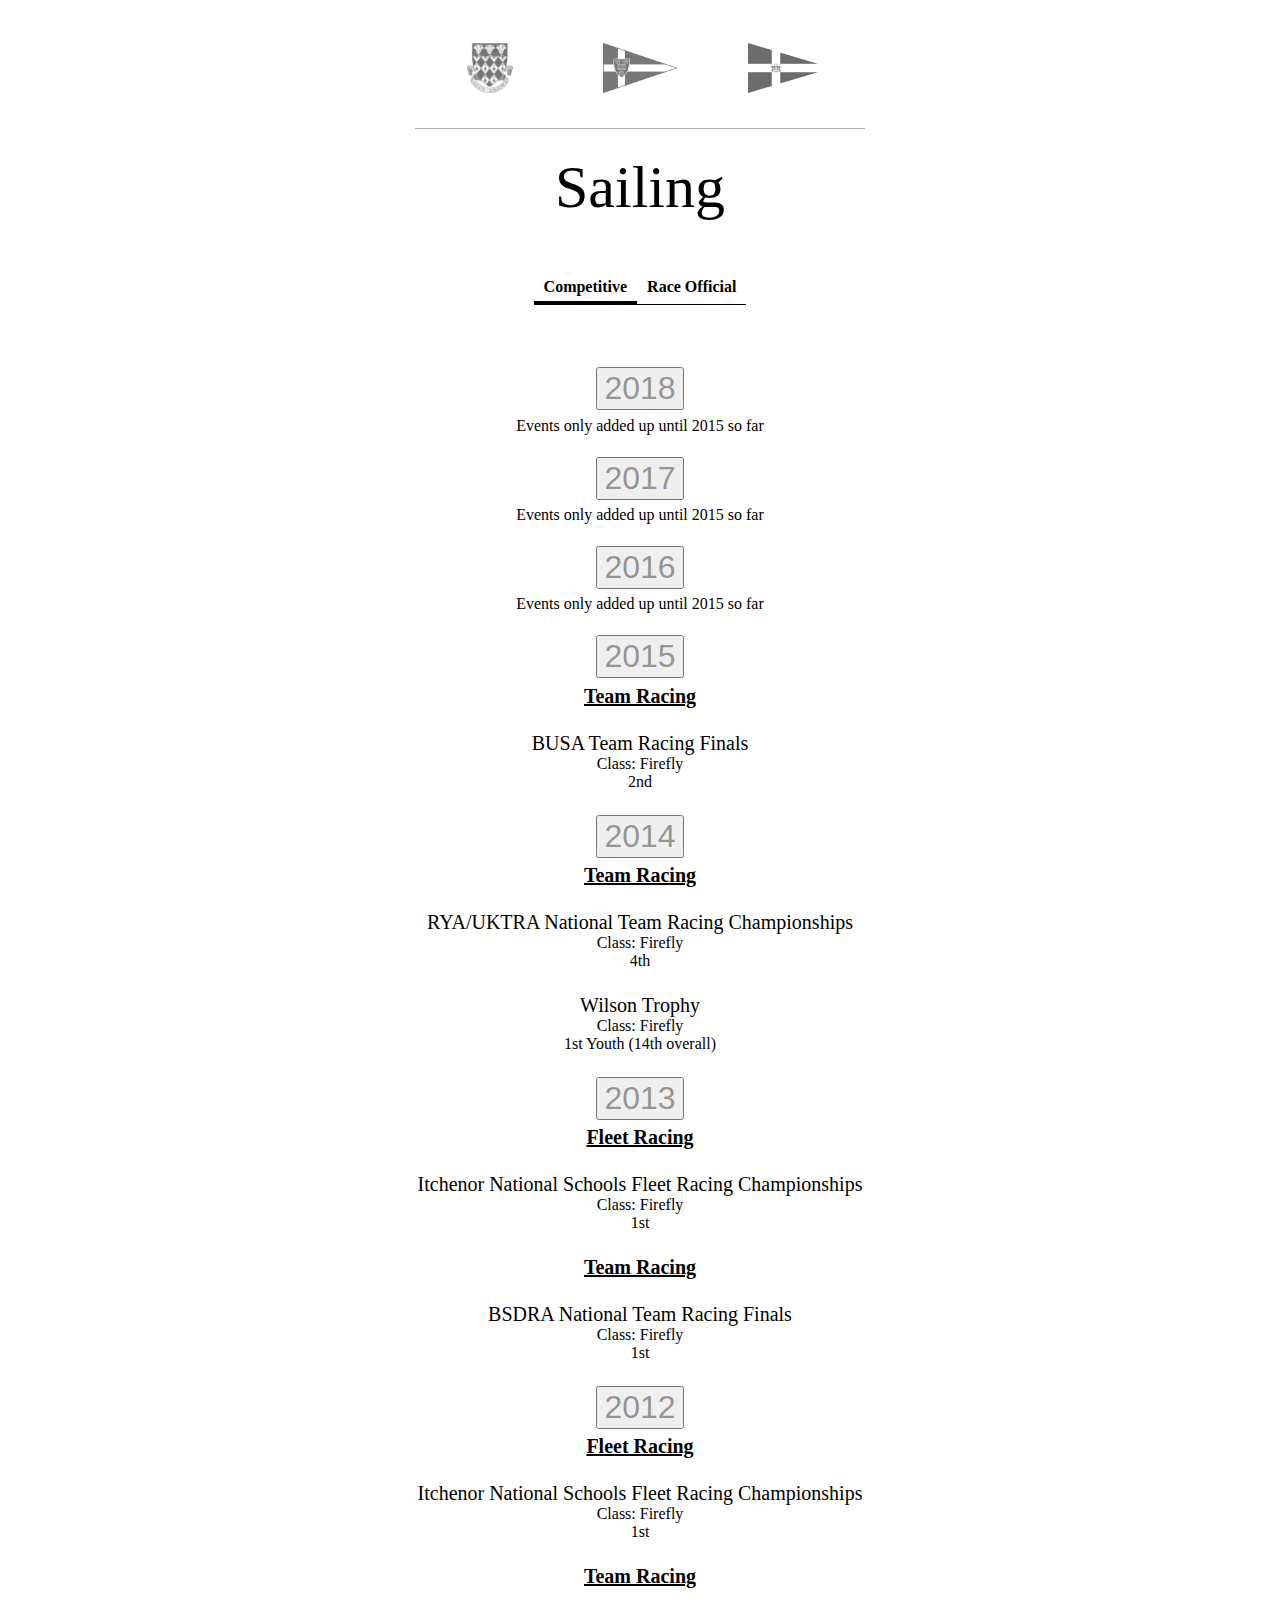
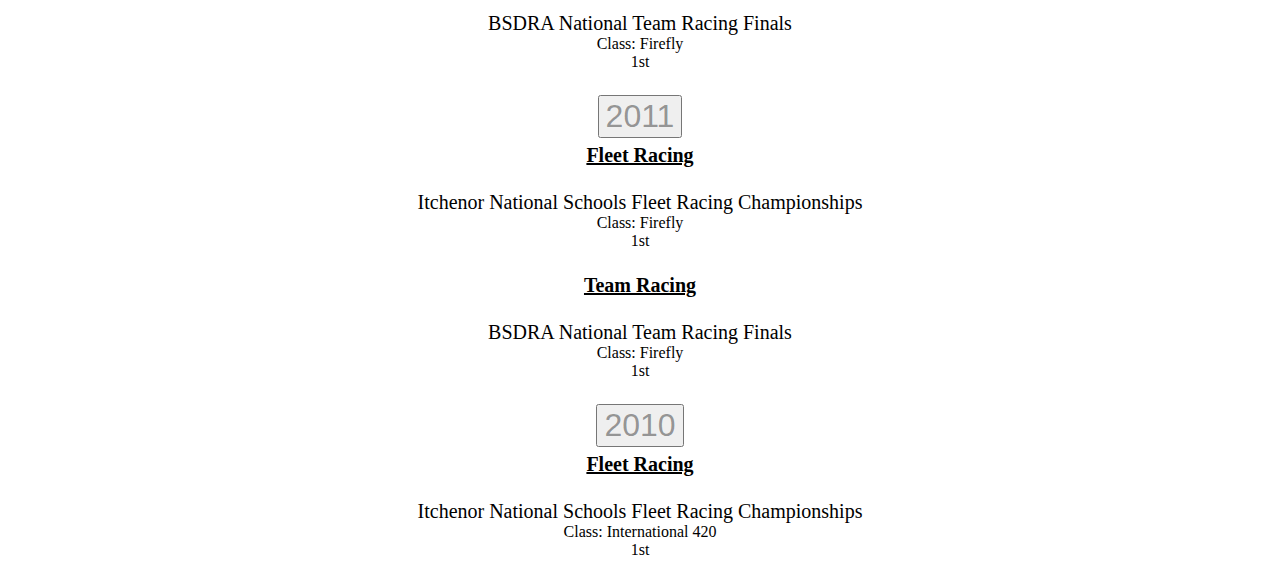
<file: sailing.html>
<html>
  <head>
    <title>I'm Sam</title>
    <link rel="stylesheet" href="https://stackpath.bootstrapcdn.com/bootstrap/4.1.3/css/bootstrap.min.css" integrity="sha384-MCw98/SFnGE8fJT3GXwEOngsV7Zt27NXFoaoApmYm81iuXoPkFOJwJ8ERdknLPMO" crossorigin="anonymous">
    <link rel="stylesheet" href="sailing.css">
    <link href="https://fonts.googleapis.com/css?family=Indie+Flower" rel="stylesheet">
    <link rel="stylesheet" href="https://use.fontawesome.com/releases/v5.3.1/css/all.css" integrity="sha384-mzrmE5qonljUremFsqc01SB46JvROS7bZs3IO2EmfFsd15uHvIt+Y8vEf7N7fWAU" crossorigin="anonymous">
  </head>
  <body>
    <div class="logos">
      <div class="logo-box">
        <div class="grow-box">
          <img class="logo" src="images/mcs_crest.png" data-label="Magdalen College School">
        </div>
        <div class="grow-box">
          <img class="logo" src="images/ouyc_burgee.png" data-label="Oxford University YC">
        </div>
        <div class="grow-box">
          <img class="logo" src="images/rtyc_burgee.png" data-label="Royal Thames YC">
        </div>
      </div>
    </div>
    <div class="heading-box">
      <h1 id="heading">Sailing</h1>
    </div>
    <div class="nav">
      <div class="border-box">
        <h2 class="left">Competitive</h2>
        <div class="active-line-left"></div>
      </div>
      <div class="border-box">
        <h2 class="right">Race Official</h2>
        <div class="active-line-right"></div>
      </div>
    </div>
    <div class="collapse-box">
      <div class="container" id="competitive">
        <div class="accordion" id="accordionExample">
          <div class="card">
            <div class="card-header" id="headingOne">
              <h5 class="mb-0">
                <button class="btn btn-link collapsed header-format" type="button" data-toggle="collapse" data-target="#collapseOne" aria-expanded="false" aria-controls="collapseOne">
                  2018
                </button>
              </h5>
            </div>
            <div id="collapseOne" class="collapse" aria-labelledby="headingOne" data-parent="#accordionExample">
              <div class="card-body">
                Events only added up until 2015 so far
              </div>
            </div>
          </div>
          <div class="card">
            <div class="card-header" id="headingTwo">
              <h5 class="mb-0">
                <button class="btn btn-link collapsed header-format" type="button" data-toggle="collapse" data-target="#collapseTwo" aria-expanded="false" aria-controls="collapseTwo">
                  2017
                </button>
              </h5>
            </div>
            <div id="collapseTwo" class="collapse" aria-labelledby="headingTwo" data-parent="#accordionExample">
              <div class="card-body">
                Events only added up until 2015 so far
              </div>
            </div>
          </div>
          <div class="card">
            <div class="card-header" id="headingThree">
              <h5 class="mb-0">
                <button class="btn btn-link collapsed header-format" type="button" data-toggle="collapse" data-target="#collapseThree" aria-expanded="false" aria-controls="collapseThree">
                  2016
                </button>
              </h5>
            </div>
            <div id="collapseThree" class="collapse" aria-labelledby="headingThree" data-parent="#accordionExample">
              <div class="card-body">
                Events only added up until 2015 so far
              </div>
            </div>
          </div>
          <div class="card">
            <div class="card-header" id="headingFour">
              <h5 class="mb-0">
                <button class="btn btn-link collapsed header-format" type="button" data-toggle="collapse" data-target="#collapseFour" aria-expanded="false" aria-controls="collapseFour">
                  2015
                </button>
              </h5>
            </div>
            <div id="collapseFour" class="collapse" aria-labelledby="headingFour" data-parent="#accordionExample">
              <div class="card-body">
                <h2>Team Racing</h2>
                <div class="event">
                  <h3>BUSA Team Racing Finals</h3>
                  <p>Class: Firefly</p>
                  <p>2nd</p>
                </div>
              </div>
            </div>
          </div>
          <div class="card">
            <div class="card-header" id="headingFive">
              <h5 class="mb-0">
                <button class="btn btn-link collapsed header-format" type="button" data-toggle="collapse" data-target="#collapseFive" aria-expanded="false" aria-controls="collapseFive">
                  2014
                </button>
              </h5>
            </div>
            <div id="collapseFive" class="collapse" aria-labelledby="headingFive" data-parent="#accordionExample">
              <div class="card-body">
                <h2>Team Racing</h2>
                <div class="event">
                  <h3>RYA/UKTRA National Team Racing Championships</h3>
                  <p>Class: Firefly</p>
                  <p>4th</p>
                </div>
                <div class="event">
                  <h3>Wilson Trophy</h3>
                  <p>Class: Firefly</p>
                  <p>1st Youth (14th overall)</p>
                </div>
              </div>
            </div>
          </div>
          <div class="card">
            <div class="card-header" id="headingSix">
              <h5 class="mb-0">
                <button class="btn btn-link collapsed header-format" type="button" data-toggle="collapse" data-target="#collapseSix" aria-expanded="false" aria-controls="collapseSix">
                  2013
                </button>
              </h5>
            </div>
            <div id="collapseSix" class="collapse" aria-labelledby="headingSix" data-parent="#accordionExample">
              <div class="card-body">
                <h2>Fleet Racing</h2>
                <div class="event">
                  <h3>Itchenor National Schools Fleet Racing Championships</h3>
                  <p>Class: Firefly</p>
                  <p>1st</p>
                </div>
                <h2>Team Racing</h2>
                <div class="event">
                  <h3>BSDRA National Team Racing Finals</h3>
                  <p>Class: Firefly</p>
                  <p>1st</p>
                </div>
              </div>
            </div>
          </div>
          <div class="card">
            <div class="card-header" id="headingSeven">
              <h5 class="mb-0">
                <button class="btn btn-link collapsed header-format" type="button" data-toggle="collapse" data-target="#collapseSeven" aria-expanded="false" aria-controls="collapseSeven">
                  2012
                </button>
              </h5>
            </div>
            <div id="collapseSeven" class="collapse" aria-labelledby="headingSeven" data-parent="#accordionExample">
              <div class="card-body">
                <h2>Fleet Racing</h2>
                <div class="event">
                  <h3>Itchenor National Schools Fleet Racing Championships</h3>
                  <p>Class: Firefly</p>
                  <p>1st</p>
                </div>
                <h2>Team Racing</h2>
                <div class="event">
                  <h3>BSDRA National Team Racing Finals</h3>
                  <p>Class: Firefly</p>
                  <p>1st</p>
                </div>
              </div>
            </div>
          </div>
          <div class="card">
            <div class="card-header" id="headingEight">
              <h5 class="mb-0">
                <button class="btn btn-link collapsed header-format" type="button" data-toggle="collapse" data-target="#collapseEight" aria-expanded="false" aria-controls="collapseEight">
                  2011
                </button>
              </h5>
            </div>
            <div id="collapseEight" class="collapse" aria-labelledby="headingEight" data-parent="#accordionExample">
              <div class="card-body">
                <h2>Fleet Racing</h2>
                <div class="event">
                  <h3>Itchenor National Schools Fleet Racing Championships</h3>
                  <p>Class: Firefly</p>
                  <p>1st</p>
                </div>
                <h2>Team Racing</h2>
                <div class="event">
                  <h3>BSDRA National Team Racing Finals</h3>
                  <p>Class: Firefly</p>
                  <p>1st</p>
                </div>
              </div>
            </div>
          </div>
          <div class="card">
            <div class="card-header" id="headingNine">
              <h5 class="mb-0">
                <button class="btn btn-link collapsed header-format" type="button" data-toggle="collapse" data-target="#collapseNine" aria-expanded="false" aria-controls="collapseNine">
                  2010
                </button>
              </h5>
            </div>
            <div id="collapseNine" class="collapse" aria-labelledby="headingNine" data-parent="#accordionExample">
              <div class="card-body">
                <h2>Fleet Racing</h2>
                <div class="event">
                  <h3>Itchenor National Schools Fleet Racing Championships</h3>
                  <p>Class: International 420</p>
                  <p>1st</p>
                </div>
              </div>
            </div>
          </div>
        </div>
      </div>
      <div class="container hide-accordion" id="race-official">
        <div class="row">
          <div class="col-xs-12 col-md-6">
            <div class="fade-box">
              <h2>Race Officer</h2>
              <p>My race management experience started in the role of Fixtures Secretary at the Oxford University Yacht Club in the 2016/17 academic year. I was responsible for running three regattas.</p>
              <p>The Oxford Magnum is one of the most competitive university team racing competitions of the year. Approximately 20 teams (school, university, and postgraduate level) are invited to sail over 2 days in 4 flights of Fireflies. Event organisation also requires the recruitment and coordiantion of an 8 person umpire team and a sizeable team of additional volunteers.</p>
              <p>The Top Gun Invitational Trophy is a much more exclusive event to which the top 8 university teams are invited each year. The format is much more intense and tiring for the competitors who expect to sail a large number of very competitive races over the weekend.</p>
              <p>The final event of the year is the university's intercollegiate Cuppers regatta. This is a single day event which invites entries from the university's constituent colleges of wildly varying abilities. An organisational challenge!</p>
              <p>Since leaving Oxford I have been invited to act as race officer at a couple of events. These have included the Top Gun 2018, the BSDRA Southern Area Championships 2017, and the Oxford and Cambridge Varsity Match 2018.</p>
            </div>
          </div>
          <div class="col-xs-12 col-md-6">
            <div class="fade-box">
              <h2>Commentary</h2>
              <p>For three years I have provided the live event commentary for the RYA's flagship team racing regatta the Eric Twiname Youth and Junior Team Racing Championships. The two day event sees the country's top young sailors competing across two age categories with over 300 races sailed in total.</p>
              <p>The commentary team provides a combination of video and audio coverage of the racing which is both transmitted live at the venue and also streamed online via social media. As of 2017 we have been able to employ on-the-water microphones to allow the commentators to follow the racing from motorboats which allows for a much more accurate commentating perspective.</p>
            </div>
          </div>
        </div>
      </div>
    </div>
    <script src="https://code.jquery.com/jquery-3.3.1.slim.min.js" integrity="sha384-q8i/X+965DzO0rT7abK41JStQIAqVgRVzpbzo5smXKp4YfRvH+8abtTE1Pi6jizo" crossorigin="anonymous"></script>
    <script src="https://cdnjs.cloudflare.com/ajax/libs/popper.js/1.14.3/umd/popper.min.js" integrity="sha384-ZMP7rVo3mIykV+2+9J3UJ46jBk0WLaUAdn689aCwoqbBJiSnjAK/l8WvCWPIPm49" crossorigin="anonymous"></script>
    <script src="https://stackpath.bootstrapcdn.com/bootstrap/4.1.3/js/bootstrap.min.js" integrity="sha384-ChfqqxuZUCnJSK3+MXmPNIyE6ZbWh2IMqE241rYiqJxyMiZ6OW/JmZQ5stwEULTy" crossorigin="anonymous"></script>
    <script>
      //Logo animation
      const heading = document.querySelector("#heading")
      function changeHeading() {
        heading.classList.add("fade")
        const image = this
        setTimeout(function(){
          heading.innerText = image.dataset.label
        }, 500)
        setTimeout(function(){
          heading.classList.remove("fade")
        }, 500)
      }
      function returnHeading() {
        heading.classList.add("fade")
        const image = this
        setTimeout(function(){ heading.innerText = "Sailing" }, 500)
        setTimeout(function(){ heading.classList.remove("fade") }, 500)
      }
      document.querySelectorAll("img").forEach(img => {
        img.addEventListener("mouseover", changeHeading)
        img.addEventListener("mouseout", returnHeading)
      })

      //Nav animation
      const boxes = document.querySelectorAll(".border-box")
      boxes[0].addEventListener("click", () => {
        document.querySelector(".active-line-left").style.transform = "translateX(0)"
        document.querySelector(".active-line-right").style.transform = "translateX(-101%)"
        document.querySelector("#race-official").classList.add("hide-accordion")
        setTimeout(function(){ document.querySelector("#competitive").classList.remove("hide-accordion") }, 200)
      })
      boxes[1].addEventListener("click", () => {
        document.querySelector(".active-line-left").style.transform = "translateX(101%)"
        document.querySelector(".active-line-right").style.transform = "translateX(0)"
        document.querySelector("#competitive").classList.add("hide-accordion")
        setTimeout(function(){ document.querySelector("#race-official").classList.remove("hide-accordion") }, 200)
      })
    </script>
  </body>
</html>
</file>
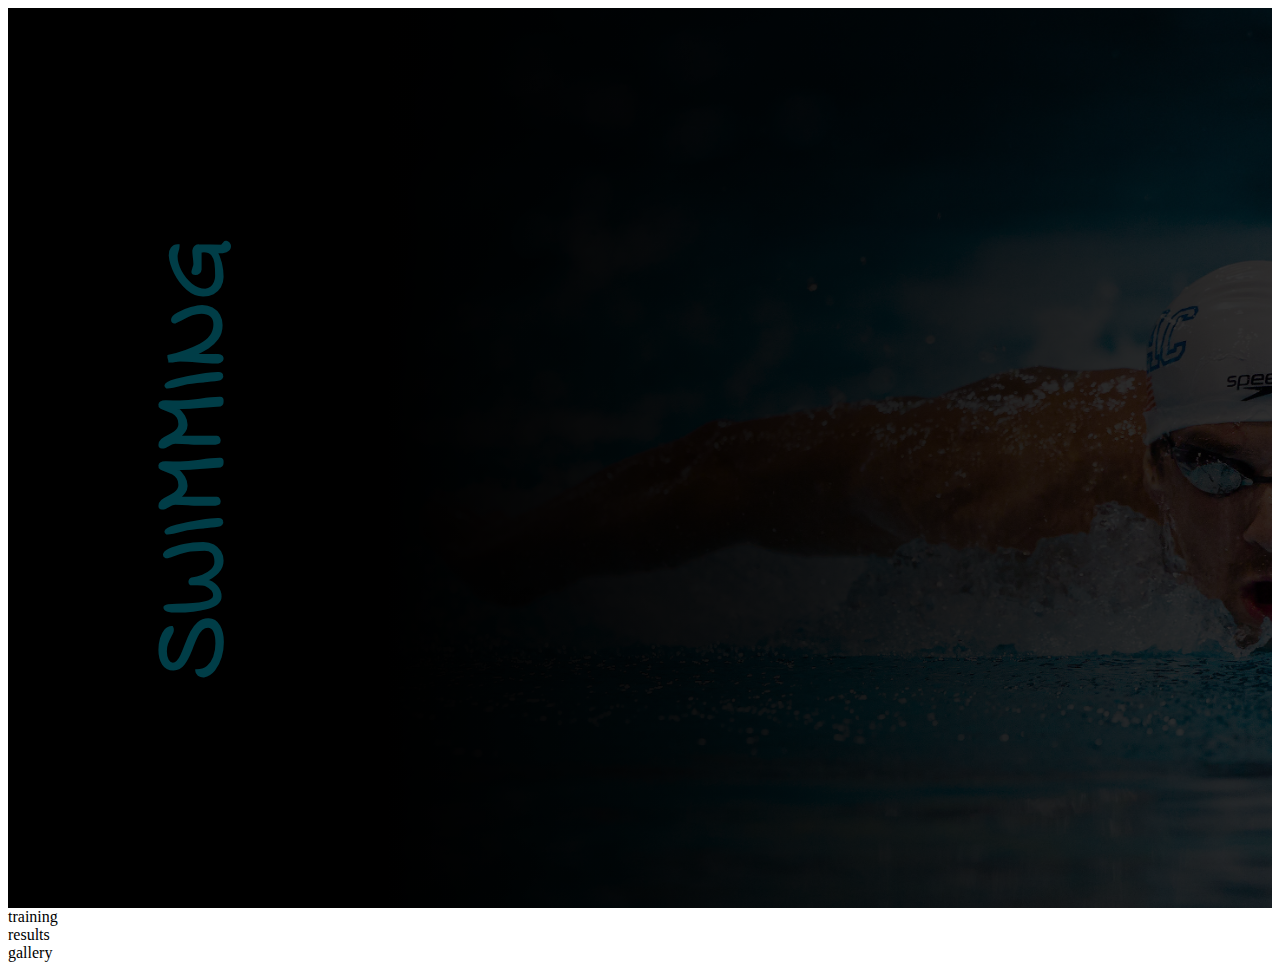
<file: swimming.html>
<html>
  <head>
    <title>I'm Sam</title>
    <link rel="stylesheet" href="https://stackpath.bootstrapcdn.com/bootstrap/4.1.3/css/bootstrap.min.css" integrity="sha384-MCw98/SFnGE8fJT3GXwEOngsV7Zt27NXFoaoApmYm81iuXoPkFOJwJ8ERdknLPMO" crossorigin="anonymous">
    <link rel="stylesheet" href="swimming.css">
    <link href="https://fonts.googleapis.com/css?family=Indie+Flower" rel="stylesheet">
    <link rel="stylesheet" href="https://use.fontawesome.com/releases/v5.3.1/css/all.css" integrity="sha384-mzrmE5qonljUremFsqc01SB46JvROS7bZs3IO2EmfFsd15uHvIt+Y8vEf7N7fWAU" crossorigin="anonymous">
  </head>
  <body>
    <div class="banner">
      <div class="banner-content">
        <h1>SWIMMING</h1>
      </div>
      <div class="banner-image">
        <div class="filter">

        </div>
      </div>
      <div class="banner-foot">
        <i class="fas fa-arrow-down scroll-label"></i>
      </div>
    </div>
    <div class="training-panel panel">
      training
    </div>
    <div class="results-panel panel">
      results
    </div>
    <div class="gallery-panel panel">
      gallery
    </div>
  </body>
</html>
</file>
<file: node_modules/typed.js/docs/assets/bass.css>
/*! Basscss | http://basscss.com | MIT License */

.h1{ font-size: 2rem }
.h2{ font-size: 1.5rem }
.h3{ font-size: 1.25rem }
.h4{ font-size: 1rem }
.h5{ font-size: .875rem }
.h6{ font-size: .75rem }

.font-family-inherit{ font-family:inherit }
.font-size-inherit{ font-size:inherit }
.text-decoration-none{ text-decoration:none }

.bold{ font-weight: bold; font-weight: bold }
.regular{ font-weight:normal }
.italic{ font-style:italic }
.caps{ text-transform:uppercase; letter-spacing: .2em; }

.left-align{ text-align:left }
.center{ text-align:center }
.right-align{ text-align:right }
.justify{ text-align:justify }

.nowrap{ white-space:nowrap }
.break-word{ word-wrap:break-word }

.line-height-1{ line-height: 1 }
.line-height-2{ line-height: 1.125 }
.line-height-3{ line-height: 1.25 }
.line-height-4{ line-height: 1.5 }

.list-style-none{ list-style:none }
.underline{ text-decoration:underline }

.truncate{
  max-width:100%;
  overflow:hidden;
  text-overflow:ellipsis;
  white-space:nowrap;
}

.list-reset{
  list-style:none;
  padding-left:0;
}

.inline{ display:inline }
.block{ display:block }
.inline-block{ display:inline-block }
.table{ display:table }
.table-cell{ display:table-cell }

.overflow-hidden{ overflow:hidden }
.overflow-scroll{ overflow:scroll }
.overflow-auto{ overflow:auto }

.clearfix:before,
.clearfix:after{
  content:" ";
  display:table
}
.clearfix:after{ clear:both }

.left{ float:left }
.right{ float:right }

.fit{ max-width:100% }

.max-width-1{ max-width: 24rem }
.max-width-2{ max-width: 32rem }
.max-width-3{ max-width: 48rem }
.max-width-4{ max-width: 64rem }

.border-box{ box-sizing:border-box }

.align-baseline{ vertical-align:baseline }
.align-top{ vertical-align:top }
.align-middle{ vertical-align:middle }
.align-bottom{ vertical-align:bottom }

.m0{ margin:0 }
.mt0{ margin-top:0 }
.mr0{ margin-right:0 }
.mb0{ margin-bottom:0 }
.ml0{ margin-left:0 }
.mx0{ margin-left:0; margin-right:0 }
.my0{ margin-top:0; margin-bottom:0 }

.m1{ margin: .5rem }
.mt1{ margin-top: .5rem }
.mr1{ margin-right: .5rem }
.mb1{ margin-bottom: .5rem }
.ml1{ margin-left: .5rem }
.mx1{ margin-left: .5rem; margin-right: .5rem }
.my1{ margin-top: .5rem; margin-bottom: .5rem }

.m2{ margin: 1rem }
.mt2{ margin-top: 1rem }
.mr2{ margin-right: 1rem }
.mb2{ margin-bottom: 1rem }
.ml2{ margin-left: 1rem }
.mx2{ margin-left: 1rem; margin-right: 1rem }
.my2{ margin-top: 1rem; margin-bottom: 1rem }

.m3{ margin: 2rem }
.mt3{ margin-top: 2rem }
.mr3{ margin-right: 2rem }
.mb3{ margin-bottom: 2rem }
.ml3{ margin-left: 2rem }
.mx3{ margin-left: 2rem; margin-right: 2rem }
.my3{ margin-top: 2rem; margin-bottom: 2rem }

.m4{ margin: 4rem }
.mt4{ margin-top: 4rem }
.mr4{ margin-right: 4rem }
.mb4{ margin-bottom: 4rem }
.ml4{ margin-left: 4rem }
.mx4{ margin-left: 4rem; margin-right: 4rem }
.my4{ margin-top: 4rem; margin-bottom: 4rem }

.mxn1{ margin-left: -.5rem; margin-right: -.5rem; }
.mxn2{ margin-left: -1rem; margin-right: -1rem; }
.mxn3{ margin-left: -2rem; margin-right: -2rem; }
.mxn4{ margin-left: -4rem; margin-right: -4rem; }

.ml-auto{ margin-left:auto }
.mr-auto{ margin-right:auto }
.mx-auto{ margin-left:auto; margin-right:auto; }

.p0{ padding:0 }
.pt0{ padding-top:0 }
.pr0{ padding-right:0 }
.pb0{ padding-bottom:0 }
.pl0{ padding-left:0 }
.px0{ padding-left:0; padding-right:0 }
.py0{ padding-top:0;  padding-bottom:0 }

.p1{ padding: .5rem }
.pt1{ padding-top: .5rem }
.pr1{ padding-right: .5rem }
.pb1{ padding-bottom: .5rem }
.pl1{ padding-left: .5rem }
.py1{ padding-top: .5rem; padding-bottom: .5rem }
.px1{ padding-left: .5rem; padding-right: .5rem }

.p2{ padding: 1rem }
.pt2{ padding-top: 1rem }
.pr2{ padding-right: 1rem }
.pb2{ padding-bottom: 1rem }
.pl2{ padding-left: 1rem }
.py2{ padding-top: 1rem; padding-bottom: 1rem }
.px2{ padding-left: 1rem; padding-right: 1rem }

.p3{ padding: 2rem }
.pt3{ padding-top: 2rem }
.pr3{ padding-right: 2rem }
.pb3{ padding-bottom: 2rem }
.pl3{ padding-left: 2rem }
.py3{ padding-top: 2rem; padding-bottom: 2rem }
.px3{ padding-left: 2rem; padding-right: 2rem }

.p4{ padding: 4rem }
.pt4{ padding-top: 4rem }
.pr4{ padding-right: 4rem }
.pb4{ padding-bottom: 4rem }
.pl4{ padding-left: 4rem }
.py4{ padding-top: 4rem; padding-bottom: 4rem }
.px4{ padding-left: 4rem; padding-right: 4rem }

.col{
  float:left;
  box-sizing:border-box;
}

.col-right{
  float:right;
  box-sizing:border-box;
}

.col-1{
  width:8.33333%;
}

.col-2{
  width:16.66667%;
}

.col-3{
  width:25%;
}

.col-4{
  width:33.33333%;
}

.col-5{
  width:41.66667%;
}

.col-6{
  width:50%;
}

.col-7{
  width:58.33333%;
}

.col-8{
  width:66.66667%;
}

.col-9{
  width:75%;
}

.col-10{
  width:83.33333%;
}

.col-11{
  width:91.66667%;
}

.col-12{
  width:100%;
}
@media (min-width: 40em){

  .sm-col{
    float:left;
    box-sizing:border-box;
  }

  .sm-col-right{
    float:right;
    box-sizing:border-box;
  }

  .sm-col-1{
    width:8.33333%;
  }

  .sm-col-2{
    width:16.66667%;
  }

  .sm-col-3{
    width:25%;
  }

  .sm-col-4{
    width:33.33333%;
  }

  .sm-col-5{
    width:41.66667%;
  }

  .sm-col-6{
    width:50%;
  }

  .sm-col-7{
    width:58.33333%;
  }

  .sm-col-8{
    width:66.66667%;
  }

  .sm-col-9{
    width:75%;
  }

  .sm-col-10{
    width:83.33333%;
  }

  .sm-col-11{
    width:91.66667%;
  }

  .sm-col-12{
    width:100%;
  }

}
@media (min-width: 52em){

  .md-col{
    float:left;
    box-sizing:border-box;
  }

  .md-col-right{
    float:right;
    box-sizing:border-box;
  }

  .md-col-1{
    width:8.33333%;
  }

  .md-col-2{
    width:16.66667%;
  }

  .md-col-3{
    width:25%;
  }

  .md-col-4{
    width:33.33333%;
  }

  .md-col-5{
    width:41.66667%;
  }

  .md-col-6{
    width:50%;
  }

  .md-col-7{
    width:58.33333%;
  }

  .md-col-8{
    width:66.66667%;
  }

  .md-col-9{
    width:75%;
  }

  .md-col-10{
    width:83.33333%;
  }

  .md-col-11{
    width:91.66667%;
  }

  .md-col-12{
    width:100%;
  }

}
@media (min-width: 64em){

  .lg-col{
    float:left;
    box-sizing:border-box;
  }

  .lg-col-right{
    float:right;
    box-sizing:border-box;
  }

  .lg-col-1{
    width:8.33333%;
  }

  .lg-col-2{
    width:16.66667%;
  }

  .lg-col-3{
    width:25%;
  }

  .lg-col-4{
    width:33.33333%;
  }

  .lg-col-5{
    width:41.66667%;
  }

  .lg-col-6{
    width:50%;
  }

  .lg-col-7{
    width:58.33333%;
  }

  .lg-col-8{
    width:66.66667%;
  }

  .lg-col-9{
    width:75%;
  }

  .lg-col-10{
    width:83.33333%;
  }

  .lg-col-11{
    width:91.66667%;
  }

  .lg-col-12{
    width:100%;
  }

}
.flex{ display:-webkit-box; display:-webkit-flex; display:-ms-flexbox; display:flex }

@media (min-width: 40em){
  .sm-flex{ display:-webkit-box; display:-webkit-flex; display:-ms-flexbox; display:flex }
}

@media (min-width: 52em){
  .md-flex{ display:-webkit-box; display:-webkit-flex; display:-ms-flexbox; display:flex }
}

@media (min-width: 64em){
  .lg-flex{ display:-webkit-box; display:-webkit-flex; display:-ms-flexbox; display:flex }
}

.flex-column{ -webkit-box-orient:vertical; -webkit-box-direction:normal; -webkit-flex-direction:column; -ms-flex-direction:column; flex-direction:column }
.flex-wrap{ -webkit-flex-wrap:wrap; -ms-flex-wrap:wrap; flex-wrap:wrap }

.items-start{ -webkit-box-align:start; -webkit-align-items:flex-start; -ms-flex-align:start; -ms-grid-row-align:flex-start; align-items:flex-start }
.items-end{ -webkit-box-align:end; -webkit-align-items:flex-end; -ms-flex-align:end; -ms-grid-row-align:flex-end; align-items:flex-end }
.items-center{ -webkit-box-align:center; -webkit-align-items:center; -ms-flex-align:center; -ms-grid-row-align:center; align-items:center }
.items-baseline{ -webkit-box-align:baseline; -webkit-align-items:baseline; -ms-flex-align:baseline; -ms-grid-row-align:baseline; align-items:baseline }
.items-stretch{ -webkit-box-align:stretch; -webkit-align-items:stretch; -ms-flex-align:stretch; -ms-grid-row-align:stretch; align-items:stretch }

.self-start{ -webkit-align-self:flex-start; -ms-flex-item-align:start; align-self:flex-start }
.self-end{ -webkit-align-self:flex-end; -ms-flex-item-align:end; align-self:flex-end }
.self-center{ -webkit-align-self:center; -ms-flex-item-align:center; align-self:center }
.self-baseline{ -webkit-align-self:baseline; -ms-flex-item-align:baseline; align-self:baseline }
.self-stretch{ -webkit-align-self:stretch; -ms-flex-item-align:stretch; align-self:stretch }

.justify-start{ -webkit-box-pack:start; -webkit-justify-content:flex-start; -ms-flex-pack:start; justify-content:flex-start }
.justify-end{ -webkit-box-pack:end; -webkit-justify-content:flex-end; -ms-flex-pack:end; justify-content:flex-end }
.justify-center{ -webkit-box-pack:center; -webkit-justify-content:center; -ms-flex-pack:center; justify-content:center }
.justify-between{ -webkit-box-pack:justify; -webkit-justify-content:space-between; -ms-flex-pack:justify; justify-content:space-between }
.justify-around{ -webkit-justify-content:space-around; -ms-flex-pack:distribute; justify-content:space-around }

.content-start{ -webkit-align-content:flex-start; -ms-flex-line-pack:start; align-content:flex-start }
.content-end{ -webkit-align-content:flex-end; -ms-flex-line-pack:end; align-content:flex-end }
.content-center{ -webkit-align-content:center; -ms-flex-line-pack:center; align-content:center }
.content-between{ -webkit-align-content:space-between; -ms-flex-line-pack:justify; align-content:space-between }
.content-around{ -webkit-align-content:space-around; -ms-flex-line-pack:distribute; align-content:space-around }
.content-stretch{ -webkit-align-content:stretch; -ms-flex-line-pack:stretch; align-content:stretch }
.flex-auto{
  -webkit-box-flex:1;
  -webkit-flex:1 1 auto;
      -ms-flex:1 1 auto;
          flex:1 1 auto;
  min-width:0;
  min-height:0;
}
.flex-none{ -webkit-box-flex:0; -webkit-flex:none; -ms-flex:none; flex:none }

.order-0{ -webkit-box-ordinal-group:1; -webkit-order:0; -ms-flex-order:0; order:0 }
.order-1{ -webkit-box-ordinal-group:2; -webkit-order:1; -ms-flex-order:1; order:1 }
.order-2{ -webkit-box-ordinal-group:3; -webkit-order:2; -ms-flex-order:2; order:2 }
.order-3{ -webkit-box-ordinal-group:4; -webkit-order:3; -ms-flex-order:3; order:3 }
.order-last{ -webkit-box-ordinal-group:100000; -webkit-order:99999; -ms-flex-order:99999; order:99999 }

.relative{ position:relative }
.absolute{ position:absolute }
.fixed{ position:fixed }

.top-0{ top:0 }
.right-0{ right:0 }
.bottom-0{ bottom:0 }
.left-0{ left:0 }

.z1{ z-index: 1 }
.z2{ z-index: 2 }
.z3{ z-index: 3 }
.z4{ z-index: 4 }

.border{
  border-style:solid;
  border-width: 1px;
}

.border-top{
  border-top-style:solid;
  border-top-width: 1px;
}

.border-right{
  border-right-style:solid;
  border-right-width: 1px;
}

.border-bottom{
  border-bottom-style:solid;
  border-bottom-width: 1px;
}

.border-left{
  border-left-style:solid;
  border-left-width: 1px;
}

.border-none{ border:0 }

.rounded{ border-radius: 3px }
.circle{ border-radius:50% }

.rounded-top{ border-radius: 3px 3px 0 0 }
.rounded-right{ border-radius: 0 3px 3px 0 }
.rounded-bottom{ border-radius: 0 0 3px 3px }
.rounded-left{ border-radius: 3px 0 0 3px }

.not-rounded{ border-radius:0 }

.hide{
  position:absolute !important;
  height:1px;
  width:1px;
  overflow:hidden;
  clip:rect(1px, 1px, 1px, 1px);
}

@media (max-width: 40em){
  .xs-hide{ display:none !important }
}

@media (min-width: 40em) and (max-width: 52em){
  .sm-hide{ display:none !important }
}

@media (min-width: 52em) and (max-width: 64em){
  .md-hide{ display:none !important }
}

@media (min-width: 64em){
  .lg-hide{ display:none !important }
}

.display-none{ display:none !important }
</file>
<file: node_modules/typed.js/docs/assets/style.css>
.documentation {
  font-family: Helvetica, sans-serif;
  color: #666;
  line-height: 1.5;
  background: #f5f5f5;
}

.black {
  color: #666;
}

.bg-white {
  background-color: #fff;
}

h4 {
  margin: 20px 0 10px 0;
}

.documentation h3 {
  color: #000;
}

.border-bottom {
  border-color: #ddd;
}

a {
  color: #1184CE;
  text-decoration: none;
}

.documentation a[href]:hover {
  text-decoration: underline;
}

a:hover {
  cursor: pointer;
}

.py1-ul li {
  padding: 5px 0;
}

.max-height-100 {
  max-height: 100%;
}

section:target h3 {
  font-weight:700;
}

.documentation td,
.documentation th {
    padding: .25rem .25rem;
}

h1:hover .anchorjs-link,
h2:hover .anchorjs-link,
h3:hover .anchorjs-link,
h4:hover .anchorjs-link {
  opacity: 1;
}

.fix-3 {
  width: 25%;
  max-width: 244px;
}

.fix-3 {
  width: 25%;
  max-width: 244px;
}

@media (min-width: 52em) {
  .fix-margin-3 {
    margin-left: 25%;
  }
}

.pre, pre, code, .code {
  font-family: Source Code Pro,Menlo,Consolas,Liberation Mono,monospace;
  font-size: 14px;
}

.fill-light {
  background: #F9F9F9;
}

.width2 {
  width: 1rem;
}

.input {
  font-family: inherit;
  display: block;
  width: 100%;
  height: 2rem;
  padding: .5rem;
  margin-bottom: 1rem;
  border: 1px solid #ccc;
  font-size: .875rem;
  border-radius: 3px;
  box-sizing: border-box;
}

table {
  border-collapse: collapse;
}

.prose table th,
.prose table td {
  text-align: left;
  padding:8px;
  border:1px solid #ddd;
}

.prose table th:nth-child(1) { border-right: none; }
.prose table th:nth-child(2) { border-left: none; }

.prose table {
  border:1px solid #ddd;
}

.prose-big {
  font-size: 18px;
  line-height: 30px;
}

.quiet {
  opacity: 0.7;
}

.minishadow {
  box-shadow: 2px 2px 10px #f3f3f3;
}
</file>
<file: node_modules/typed.js/docs/assets/github.css>
/*

github.com style (c) Vasily Polovnyov <vast@whiteants.net>

*/

.hljs {
  display: block;
  overflow-x: auto;
  padding: 0.5em;
  color: #333;
  background: #f8f8f8;
  -webkit-text-size-adjust: none;
}

.hljs-comment,
.diff .hljs-header,
.hljs-javadoc {
  color: #998;
  font-style: italic;
}

.hljs-keyword,
.css .rule .hljs-keyword,
.hljs-winutils,
.nginx .hljs-title,
.hljs-subst,
.hljs-request,
.hljs-status {
  color: #1184CE;
}

.hljs-number,
.hljs-hexcolor,
.ruby .hljs-constant {
  color: #ed225d;
}

.hljs-string,
.hljs-tag .hljs-value,
.hljs-phpdoc,
.hljs-dartdoc,
.tex .hljs-formula {
  color: #ed225d;
}

.hljs-title,
.hljs-id,
.scss .hljs-preprocessor {
  color: #900;
  font-weight: bold;
}

.hljs-list .hljs-keyword,
.hljs-subst {
  font-weight: normal;
}

.hljs-class .hljs-title,
.hljs-type,
.vhdl .hljs-literal,
.tex .hljs-command {
  color: #458;
  font-weight: bold;
}

.hljs-tag,
.hljs-tag .hljs-title,
.hljs-rules .hljs-property,
.django .hljs-tag .hljs-keyword {
  color: #000080;
  font-weight: normal;
}

.hljs-attribute,
.hljs-variable,
.lisp .hljs-body {
  color: #008080;
}

.hljs-regexp {
  color: #009926;
}

.hljs-symbol,
.ruby .hljs-symbol .hljs-string,
.lisp .hljs-keyword,
.clojure .hljs-keyword,
.scheme .hljs-keyword,
.tex .hljs-special,
.hljs-prompt {
  color: #990073;
}

.hljs-built_in {
  color: #0086b3;
}

.hljs-preprocessor,
.hljs-pragma,
.hljs-pi,
.hljs-doctype,
.hljs-shebang,
.hljs-cdata {
  color: #999;
  font-weight: bold;
}

.hljs-deletion {
  background: #fdd;
}

.hljs-addition {
  background: #dfd;
}

.diff .hljs-change {
  background: #0086b3;
}

.hljs-chunk {
  color: #aaa;
}
</file>
<file: coffee.css>
.background {
  background-color: rgb(109, 71, 24);
  height: 100vh;
}

.content {
  text-align: justify;
  display: flex;
  font-family: 'Indie Flower', cursive;
  font-size: 28px;
  color: rgba(255,255,255,0.5);
  line-height: 1.2;
  margin: 24px 0;
}

.flex-column {
  display: flex;
  flex-direction: column;
  align-items: center;
  justify-content: center;
  height: 100%;

}

.btn-container {
  position: relative;
  display: flex;
  justify-content: center;
}

a {
  padding: 10px 20px;
  position: relative;
  z-index: 3;
  color: rgba(255,255,255,0.5);
  transition-duration: 0.8s
}

a:hover {
  color: rgba(255,255,255,0.8);
  text-decoration: none;
  transition-delay: 1s;
}

.brown-block {
  position: absolute;
  height: 100%;
  width: calc(100% - 8px);
  background-color: rgb(109, 71, 24);
  z-index: 2;
}

.line-top {
  width: calc(100% - 8px);
  border-top: 1px solid rgba(255,255,255,0.5);
  position: absolute;
  z-index: 3;
  top: 0px;
}
.line-btm {
  width: calc(100% - 8px);
  border-top: 1px solid rgba(255,255,255,0.5);
  position: absolute;
  z-index: 3;
  bottom: 0px;
}
.line-left-btm {
  height: calc(50% - 4px);
  border-left: 1px solid rgba(255,255,255,0.5);
  position: absolute;
  bottom: 4px;
  left: 0px;
  transition-delay: 1s !important;
    transition-timing-function: linear !important;

}
.line-left-top {
  height: calc(50% - 4px);
  border-left: 1px solid rgba(255,255,255,0.5);
  position: absolute;
  top: 4px;
  left: 0px;
  transition-delay: 1s !important;
    transition-timing-function: linear !important;

}
.line-right-btm {
  height: calc(50% - 4px);
  border-left: 1px solid rgba(255,255,255,0.5);
  position: absolute;
  bottom: 4px;
  right: 0px;
  transition-delay: 1s !important;
    transition-timing-function: linear !important;

}
.line-right-top {
  height: calc(50% - 4px);
  border-left: 1px solid rgba(255,255,255,0.5);
  position: absolute;
  top: 4px;
  right: 0px;
  transition-delay: 1s !important;
    transition-timing-function: linear !important;

}

.arc {
    border: 1px solid rgba(255,255,255,0.5);
    padding: 3px;
    border-radius: 50%;
    border-right-color: transparent;
    border-left-color: transparent;
    border-bottom-color: transparent;
    position: absolute;
    transition-delay: 0.8s !important;
    transition-timing-function: linear !important;
    transition-duration: 0.2s !important;
}

.arc-tl {
  top: 0px;
  left: 0px;
  transform: rotate(-45deg);
}
.arc-tr {
  top: 0px;
  right: 0px;
  transform: rotate(45deg);
}
.arc-bl {
  bottom: 0px;
  left: 0px;
  transform: rotate(-135deg);
}
.arc-br {
  bottom: 0px;
  right: 0px;
  transform: rotate(135deg);
}

.btn-container:hover .line-right-btm {
  height: 0;
}
.btn-container:hover .line-right-top {
  height: 0;
}
.btn-container:hover .line-left-btm {
  height: 0;
}
.btn-container:hover .line-left-top {
  height: 0;
}

.btn-container:hover .arc-tl {
  transform: rotate(45deg);
}
.btn-container:hover .arc-tr {
  transform: rotate(-45deg);
}
.btn-container:hover .arc-bl {
  transform: rotate(-225deg);
}
.btn-container:hover .arc-br {
  transform: rotate(225deg);
}

.btn-container:hover .line-top {
  width: calc(100% - 20px);
  transform: translateY(5px);
}
.btn-container:hover .line-btm {
  width: calc(100% - 20px);
  transform: translateY(-5px);
}

.transition {
  transition-duration: 0.5s;
  transition-timing-function: ease;
}

.transition-slow {
  transition: 0.8s;
}

.btn-container:hover .line-btm {
  transition-delay: 1s;
}
.btn-container:hover .line-top {
  transition-delay: 1s;
}

.btn-container:hover .arc {
  transition-delay: 0.5s !important;
}

.btn-container:hover .line-left-top {
  transition-delay: 0s !important;
}
.btn-container:hover .line-left-btm {
  transition-delay: 0s !important;
}
.btn-container:hover .line-right-top {
  transition-delay: 0s !important;
}
.btn-container:hover .line-right-btm {
  transition-delay: 0s !important;
}
</file>
<file: sailing.css>
h1 {
  font-weight: lighter;
  font-size: 60px;
  margin-top: 24px;
}

.logos {
  display: flex;
  justify-content: center;
}

.logo-box {
  display: flex;
  border-bottom: 1px solid rgba(0,0,0,0.3);
}

.grow-box {
  position: relative;
  height: 120px;
  width: 150px;
  display: flex;
  justify-content:center;
  align-items: center;
}

.logo {
  height: 50px;
  margin-left: auto;
  margin-right: auto;
  position: absolute;
}

.logo-label {
  line-height: 1;
}

.heading-box {
  text-align: center;
}

#heading {
  transition: 0.5s;
}

.fade {
  opacity: 0;
}

img {
  opacity: 0.6;
  transition: 0.5s;
  filter: grayscale(100%);
}

img:hover {
  opacity: 1;
  filter: none;
  height: 60px;
}

.nav {
  display: flex;
  justify-content: center;
  margin-bottom: 40px;
}

.border-box {
  border-bottom: 1px solid black;
  position: relative;
  overflow: hidden;
  cursor: pointer;
  margin-top: 16px;
}

.active-line-right {
  width: 100%;
  border-bottom: 3px solid black;
  position: absolute;
  bottom: 0;
  transform: translateX(-101%);
  transition: 0.5s;
}

.active-line-left {
  width: 100%;
  border-bottom: 3px solid black;
  position: absolute;
  bottom: 0;
  /*transform: translateX(101%);*/
  transition: 0.5s;
}

.nav h2 {
  font-size: 16px;
  margin: 0 10px;
  margin-bottom: 8px;
}

.hide-accordion {
  transform: scaleY(0);
  overflow: hidden;
}

.container {
  transition: 0.2s;
  transform-origin: top;
  position: absolute;
}

.card-header {
  background-color: transparent;
  text-align: center;
  border: none;
  margin-bottom: -16px;
}

.header-format {
  font-size: 32px !important;
  font-weight: lighter;
  color: rgba(0,0,0,0.4);
}

.header-format:hover {
  text-decoration: none;
  color: rgba(0,0,0,0.6);
}

.header-format:focus {
  text-decoration: none;
}

.accordion .card {
  border: none;
}

.card-body {
  text-align: center;
  padding: 0;
}

.card-body h2 {
  font-size: 20px;
  margin-bottom: 0;
  margin-top: 16px;
  text-decoration: underline;
}

.card-body h3 {
  font-size: 20px;
  margin: 0;
  font-weight: lighter;
}

.card-body p {
  margin: 0;
}

.event {
  margin: 24px 0;
}

.collapse-box {
  position: relative;
  display: flex;
  flex-direction: column;
  align-items: center;
}

.fade-box {
  opacity: 0.4;
  transition: 1s;
  margin: 0 10px;
}
.fade-box:hover {
  opacity: 1;
}
.fade-box h2 {
  text-align: center;
}
.fade-box p {
  text-align: justify;
}
</file>
<file: swimming.css>
.banner {
  /*background-image: url("images/swimming_main.png");*/
  height: 100vh;
  /*background-position: 50%;*/
  /*background-size: cover*/
  display: flex;
  position: relative;
}

.banner-content {
  flex:1 0 300px;
  background-color: black;
  display: flex;
  align-items: center;
  justify-content: center;
  overflow: hidden;
}
.banner-content h1 {
  color: rgba(0,220,255,0.28);
  transform: rotate(-90deg);
  font-family: 'Indie Flower', cursive;
  font-size: 100px;
}

.banner-image {
  flex: 0 1 70%;
  background-image: url("images/swimming_main.jpg");
  background-size: cover;
  background-position: right;
}
.banner-image .filter {
  background-image: linear-gradient(-90deg, rgba(0,0,0,0.8), rgba(0,0,0,1));
  height: 100%;
}

.banner-foot {
  position: absolute;
  width: 100%;
  bottom: 0;
  display: flex;
  justify-content: center;
}

.scroll-label {
  font-size: 25px;
  transform: translateY(-10px);
  animation: iconbounce 2s infinite;
  color: rgba(0,220,255,0.1);
}

@keyframes iconbounce {
    50% {
      transform: translateY(0);
      color: rgba(0,220,255,0.20);
      font-size: 30px;
    }
}
</file>
